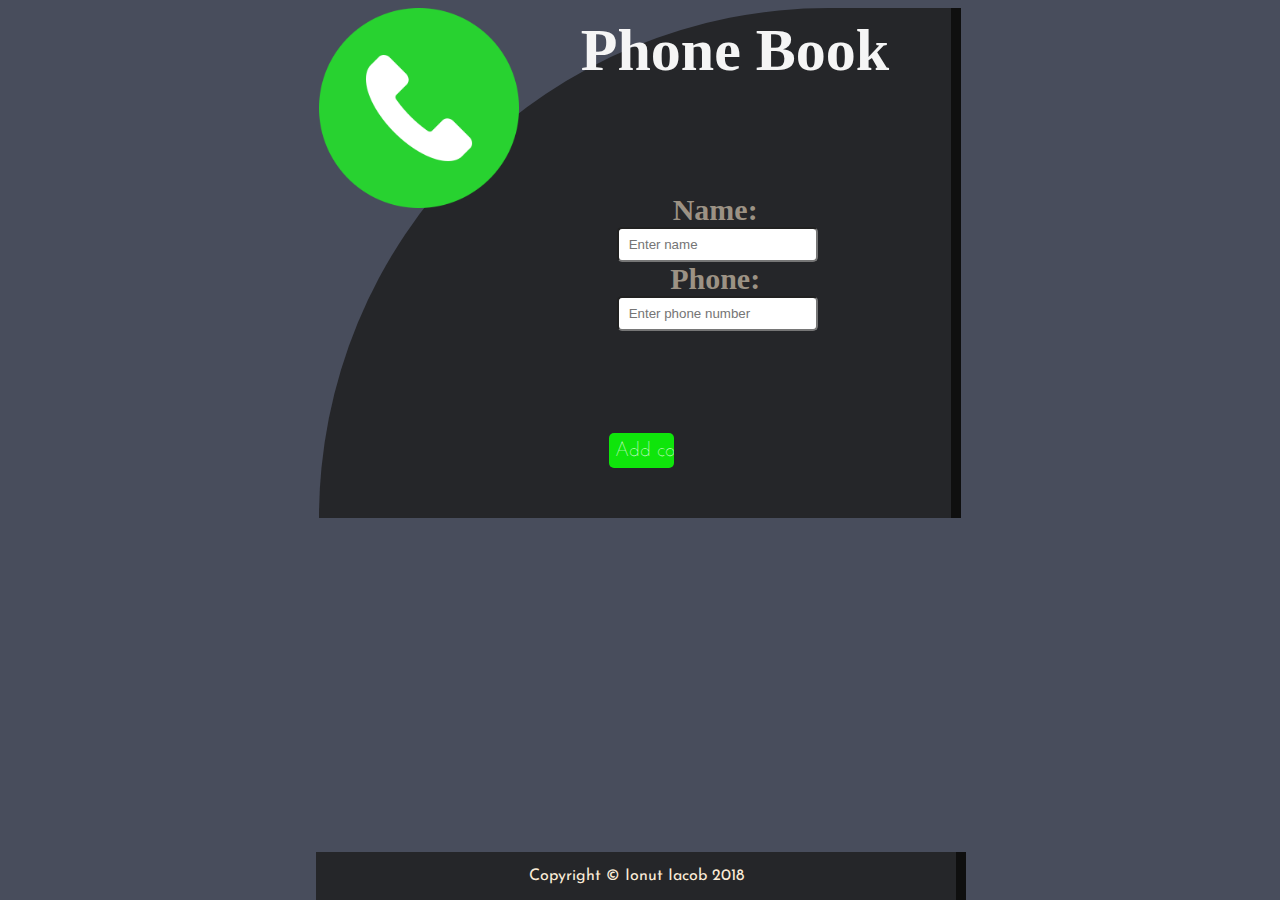
<file: 1. PhoneBook/index.html>
<html>

<head>
    <meta charset="utf-8" />
    <meta http-equiv="X-UA-Compatible" content="IE=edge">
    <title>Phone Book App</title>
    <meta name="viewport" content="width=device-width, initial-scale=1">
    <link rel="shortcut icon" type="image/x-icon" href="phone.ico" />
    <link rel="stylesheet" type="text/css" media="screen" href="stylePhoneBookApp.css" />
    <link href="https://fonts.googleapis.com/css?family=Josefin+Sans" rel="stylesheet">
    <script src="behaviourPhoneBookApp.js"></script>

</head>

<body>
    <div id="container">
        <div id="header">
            <a href="phoneBookApp.html">
                <img id="img" src="ph.png" alt="">
            </a>
            <h1>Phone Book</h1>
        </div>
        <div id="addDiv">
            <form id="form">
                <div id="inputsField">
                    <span>Name:</span>&nbsp;
                    <input type="text" id="insertName" placeholder="Enter name" required /><br>
                    <span>Phone:</span>&nbsp;
                    <input type="number" id="insertPhone" placeholder="Enter phone number" required/>
                    <br>
                    <label id="error">Name or phone number missing!!!</label>
                </div>
                <div id="but">
                    <input type="button" id="addContact" value="Add contact" onclick="addNewContact()" />
                </div>
            </form>
        </div>
        <div id="middleContent" style="display: none">
            <table id="entriesTable">
                <thead id="thead">
                    <tr>
                        <th class="tableHead" style="padding: 10px;">Name</th>
                        <th class="tableHead" style="padding: 10px;">Phone No</th>
                        <th class="tableHead" style="padding: 10px;">Action 1</th>
                        <th class="tableHead" style="padding: 10px;">Action 2</th>
                    </tr>
                </thead>
                <tbody id="inputValues"></tbody>
            </table>
        </div>
    </div>

    <footer id="footer">Copyright &copy Ionut Iacob 2018</footer>

</body>

</html>
</file>
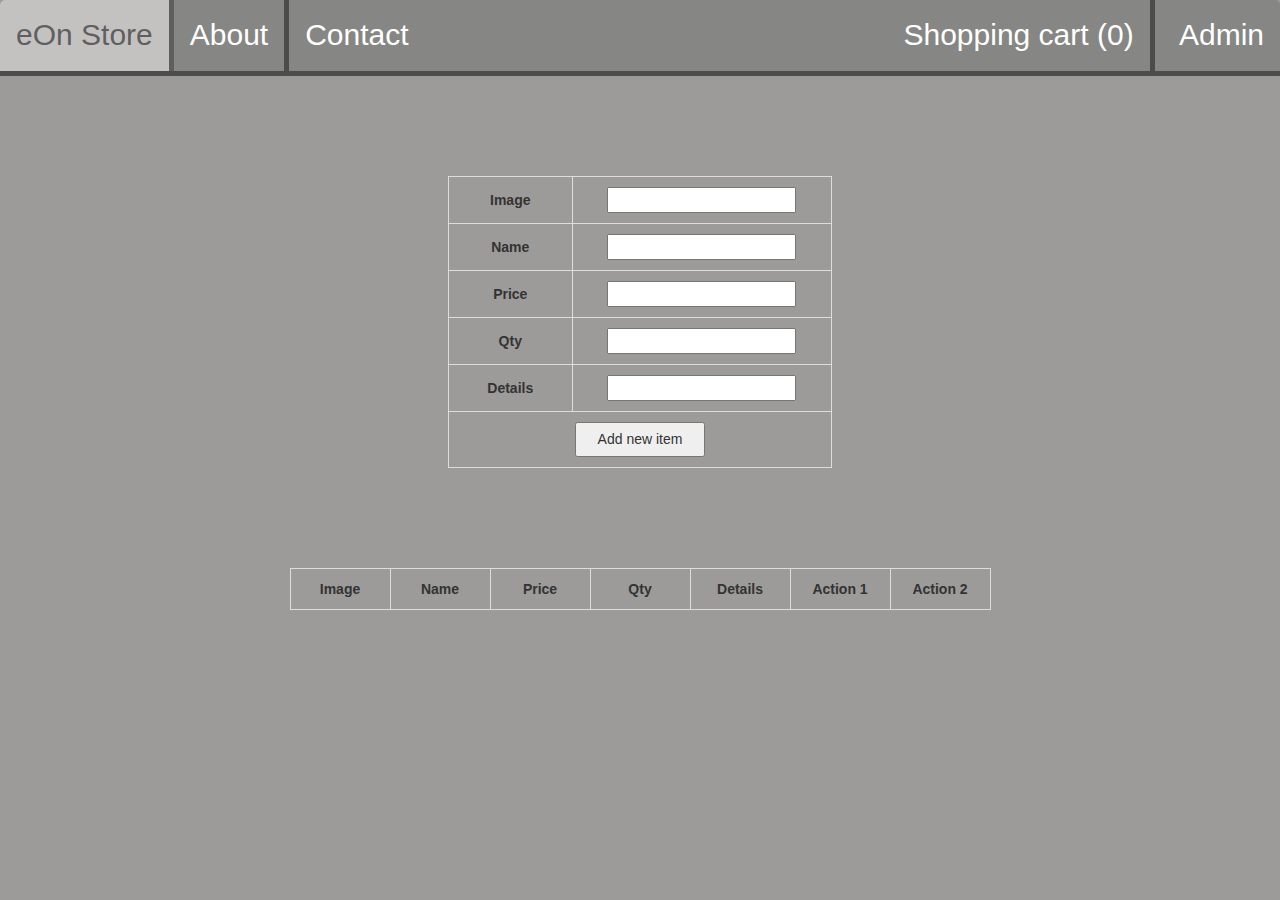
<file: 10. OnlineShop/adminSecond.html>
<!DOCTYPE html>
<html lang="en">

<head>
    <meta charset="UTF-8">
    <meta name="viewport" content="width=device-width, initial-scale=1.0">
    <meta http-equiv="X-UA-Compatible" content="ie=edge">
    <link href="https://fonts.googleapis.com/css?family=Audiowide" rel="stylesheet">
    <link rel="stylesheet" href="https://use.fontawesome.com/releases/v5.2.0/css/all.css" integrity="sha384-hWVjflwFxL6sNzntih27bfxkr27PmbbK/iSvJ+a4+0owXq79v+lsFkW54bOGbiDQ"
        crossorigin="anonymous">
    <link rel="stylesheet" href="https://maxcdn.bootstrapcdn.com/bootstrap/3.3.7/css/bootstrap.min.css">
    <!--<script src="https://ajax.googleapis.com/ajax/libs/jquery/3.3.1/jquery.min.js"></script>-->
    <!--<script src="https://maxcdn.bootstrapcdn.com/bootstrap/3.3.7/js/bootstrap.min.js"></script>-->
    <link rel="stylesheet" type="text/css" media="screen" href="style.css" />
    <script src="behaviour.js"></script>
    <title>eOn | Admin</title>
    <script>
        var itemsList = [];
        var idsItemsFromServer = [];
        var idItemEditing;

        function getItemsFromServer(callback) {
            var promise = fetch("https://finalonlineshop.firebaseio.com/.json",
                { method: 'GET' })
                .then(r => r.json());

            promise.then(serverDataAsJson => {
                itemsList = [];
                if (serverDataAsJson !== null) {
                    let serverKeys = Object.keys(serverDataAsJson);
                    idsItemsFromServer = serverKeys;
                    for (let i = 0; i < serverKeys.length; i++) {
                        let client = serverDataAsJson[serverKeys[i]];
                        itemsList.push(client);
                    }
                }

                callback(itemsList);
            });
        }

        function addNewItem() {
            let newItem = {
                "Image": document.getElementById('in_Image').value,
                "Name": document.getElementById('in_Name').value,
                "Price": document.getElementById('in_Price').value,
                "Qty": document.getElementById('in_Qty').value,
                "Details": document.getElementById('in_Details').value
            };
            var promise = fetch("https://finalonlineshop.firebaseio.com/.json",
                { method: 'POST', body: JSON.stringify(newItem) })
                .then(r => r.json());

            promise.then(res => {
                getItemsFromServer(displayTable);
            });
        }

        function deleteItemFromServer(id) {
            var promise = fetch(`https://finalonlineshop.firebaseio.com/${id}.json`,
                { method: 'DELETE' })
                .then(r => r.json());

            promise.then(res => {
                getItemsFromServer(displayTable);
            });
        }

        function edit(index, idItem) {
            idItemEditing = idItem;
            document.getElementById('edit_Image').value = itemsList[index].Image;
            document.getElementById('edit_Name').value = itemsList[index].Name;
            document.getElementById('edit_Price').value = itemsList[index].Price;
            document.getElementById('edit_Qty').value = itemsList[index].Qty;
            document.getElementById('edit_Details').value = itemsList[index].Details;
            document.getElementById('tableSaveNewItem').style.display = "block";
        }

        function saveEdit() {
            document.getElementById('tableSaveNewItem').style.display = "none";
            let editedItem = {
                "Image": document.getElementById('edit_Image').value,
                "Name": document.getElementById('edit_Name').value,
                "Price": document.getElementById('edit_Price').value,
                "Qty": document.getElementById('edit_Qty').value,
                "Details": document.getElementById('edit_Details').value

            };

            var promise = fetch(`https://finalonlineshop.firebaseio.com/${idItemEditing}.json`,
                { method: 'PUT', body: JSON.stringify(editedItem) })
                .then(r => r.json());

            promise.then(res => {
                getItemsFromServer(displayTable);
            });
            
        }

        function displayTable(list) {
            var body = document.querySelector('#displayTableId tbody');
            var generatedBody = "";
            for (let i = 0; i < list.length; i++) {
                let idItem = idsItemsFromServer[i];
                generatedBody += `
    <tr>
    <td class="image"><img id = "imgCart" src="${list[i].Image}"></td>
    <td>${list[i].Name}</td>
    <td>${list[i].Price}</td>
    <td>${list[i].Qty}</td>
    <td>${list[i].Details}</td>
    <td>
    <button onclick="edit('${i}', '${idItem}')" style="width:100%;">Edit</button>
    </td>
    <td>
    <button onclick="deleteItemFromServer('${idItem}')" style="width:100%;">Delete</button>
    </td>
    </tr>
    `;
            }
            body.innerHTML = generatedBody;
        }
    </script>
    <style>
        th {
                min-width: 100px;
            }

        #tableAddNewItem {
            font-family: arial, sans-serif;
            border-collapse: collapse;
            width: 30%;
            margin: auto;
            margin-top: 100px;
            text-align: center;
          }

        #tableSaveNewItem {
            font-family: arial, sans-serif;
            border-collapse: collapse;
            width: 30%;
            margin: auto;
            margin-top: 100px;
            text-align: center;
          }
        #buttonAddNewItem {
            width: 13rem;
            height: 35px;
          }

          #buttonSaveNewItem {
            width: 30%;
            height: 35px;
          }

        
        </style>
</head>
</head>

<body onload="getItemsFromServer(displayTable); showCounter();">
    <div id="menuBar">
        <ul>
            <li>
                <a id="store" class="active" href="index.html">eOn Store</a>
            </li>
            <li>
                <a class="aFontSize" id="newsButton" href="https://en.wikipedia.org/wiki/E-commerce">About</a>
            </li>
            <li>
                <a class="aFontSize" href="contact.html">Contact</a>
            </li>
            <li id="adminButton" style="float:right">
                <a class="aFontSize" href="admin.html">
                    <i class="fas fa-fingerprint"></i>&nbsp;Admin</a>
            </li>
            <li style="float:right">
                <a class="aFontSize" href="shoppingCart.html">
                    <i class="fas fa-shopping-cart"></i>&nbsp;Shopping cart
                    <span id="itemsCounter">(0)</span>
                </a>
            </li>
        </ul>
    </div>
    <table id="tableAddNewItem" border="1">
        <tbody>
            <tr>
                <th>Image</th>
                <td>
                    <input id="in_Image" />
                </td>
            </tr>
            <tr>
                <th>Name</th>
                <td>
                    <input id="in_Name" />
                </td>
            </tr>
            <tr>
                <th>Price</th>
                <td>
                    <input type="number" id="in_Price" />
                </td>
            </tr>
            <tr>
                <th>Qty</th>
                <td>
                    <input type="number" id="in_Qty" />
                </td>
            </tr>
            <th>Details</th>
            <td>
                <input id="in_Details" />
            </td>
            </tr>
            <tr>
                <td colspan="2">
                    <button id="buttonAddNewItem" onclick="addNewItem()">Add new item</button>
                </td>
            </tr>
        </tbody>
    </table>
    <table id="tableSaveNewItem" border="1" style="display: none">
            <tbody>
                <tr>
                    <th>Image</th>
                    <td>
                        <input id="edit_Image" />
                    </td>
                </tr>
                <tr>
                    <th>Name</th>
                    <td>
                        <input id="edit_Name" />
                    </td>
                </tr>
                <tr>
                    <th>Price</th>
                    <td>
                        <input type="number" id="edit_Price" />
                    </td>
                </tr>
                <tr>
                    <th>Qty</th>
                    <td>
                        <input type="number" id="edit_Qty" />
                    </td>
                </tr>
                <th>Details</th>
                <td>
                    <input id="edit_Details" />
                </td>
                </tr>
                <tr>
                    <td colspan="2">
                        <button id="buttonSaveNewItem" onclick="saveEdit()">Save</button>
                    </td>
                </tr>
            </tbody>
        </table>
    
    <table border="1" id="displayTableId">
        <thead>
            <th onclick="displayTable(itemsList)">Image</th>
            <th onclick="displayTable(itemsList)">Name</th>
            <th onclick="displayTable(itemsList)">Price</th>
            <th onclick="displayTable(itemsList)">Qty</th>
            <th onclick="displayTable(itemsList)">Details</th>
            <th onclick="displayTable(itemsList)">Action 1</th>
            <th onclick="displayTable(itemsList)">Action 2</th>
        </thead>
        <tbody>

        </tbody>
    </table>



    <script src="behaviour.js"></script>
</body>

</html>
</file>
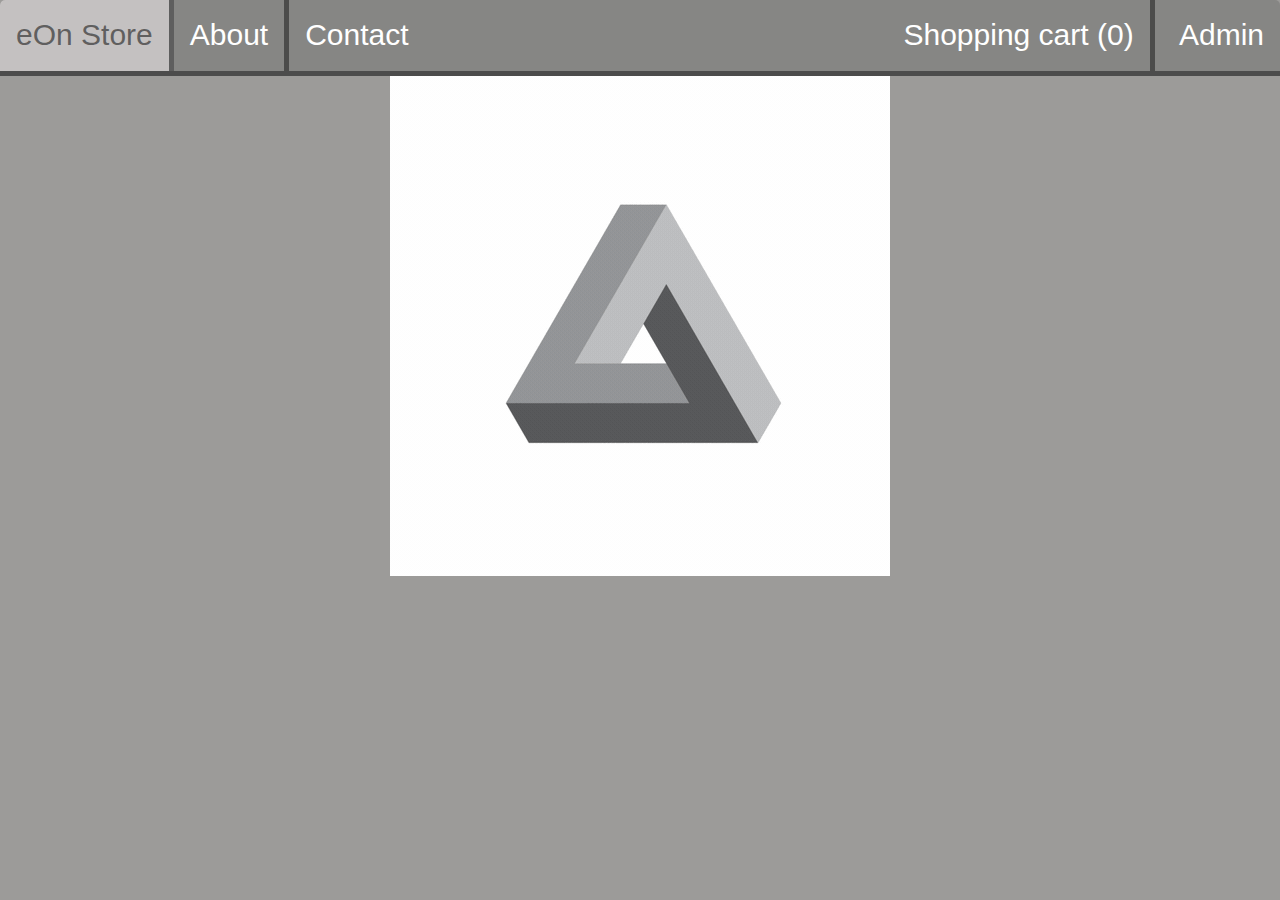
<file: 10. OnlineShop/productDetails.html>
<!DOCTYPE html>
<html lang="en">

<head>
    <meta charset="UTF-8">
    <meta name="viewport" content="width=device-width, initial-scale=1.0">
    <meta http-equiv="X-UA-Compatible" content="ie=edge">
    <link href="https://fonts.googleapis.com/css?family=Audiowide" rel="stylesheet">
    <link rel="stylesheet" href="https://use.fontawesome.com/releases/v5.2.0/css/all.css" integrity="sha384-hWVjflwFxL6sNzntih27bfxkr27PmbbK/iSvJ+a4+0owXq79v+lsFkW54bOGbiDQ"
        crossorigin="anonymous">
    <link rel="stylesheet" href="https://maxcdn.bootstrapcdn.com/bootstrap/3.3.7/css/bootstrap.min.css">
    <!--<script src="https://ajax.googleapis.com/ajax/libs/jquery/3.3.1/jquery.min.js"></script>-->
    <!--<script src="https://maxcdn.bootstrapcdn.com/bootstrap/3.3.7/js/bootstrap.min.js"></script>-->
    <link rel="stylesheet" type="text/css" media="screen" href="style.css" />
    <title>eOn | Details</title>
</head>

<body onload="seeDetails(getDetailsFromServer(getProductIDFromUrl())); showCounter()">
    <div id="container">
        <ul>
            <li>
                <a id="store" class="active" href="index.html">eOn Store</a>
            </li>
            <li>
                <a class="aFontSize" id="newsButton" href="https://en.wikipedia.org/wiki/E-commerce">About</a>
            </li>
            <li>
                <a class="aFontSize" href="contact.html">Contact</a>
            </li>
            <li id="adminButton" style="float:right">
                <a class="aFontSize" href="adminLogIn.html">
                    <i class="fas fa-fingerprint"></i>&nbsp;Admin</a>
            </li>
            <li style="float:right">
                <a class="aFontSize" href="shoppingCart.html">
                    <i class="fas fa-shopping-cart"></i>&nbsp;Shopping cart <span id="itemsCounter">(0)</span></a>
            </li>
        </ul>

        <div id="details">

        </div>
    </div>

    <script src="behaviour.js"></script>

</body>

</html>
</file>
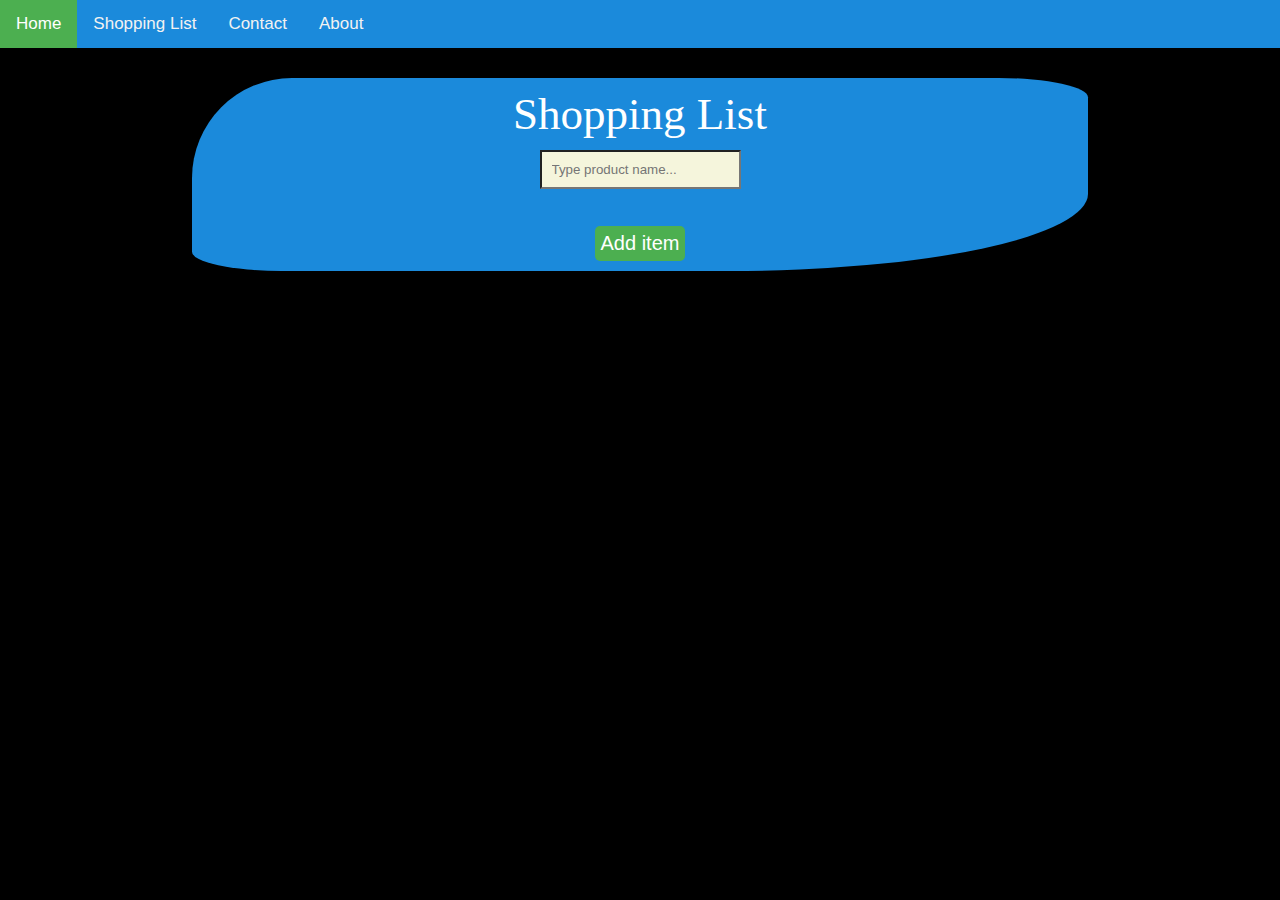
<file: 2. ShoppingList/index2.html>
<html>

<head>
    <meta charset="utf-8" />
    <meta http-equiv="X-UA-Compatible" content="IE=edge">
    <title>Shopping List</title>
    <meta name="viewport" content="width=device-width, initial-scale=1.0">
    <link rel="stylesheet" type="text/css" media="screen" href="style.css" />
    <meta charset=utf-8 />
</head>

<body>

    <div class="topnav">
        <a class="active" href="index.html">Home</a>
        <a href="index2.html">Shopping List</a>
        <a href="#contact">Contact</a>
        <a href="#about">About</a>
    </div>

    <div id="main">
        <div id="title1">Shopping List</div>

        <div id="inputButton">
            <input id="input" class="product" type="text" placeholder="Type product name..." required />
            <label id="error">Product is missing!!!</label>
            <button id="Button" type="" value="Add item" onclick="addProduct();displayItems();document.getElementById('input').value = ''">Add item</button>
        </div>

        <div id="itemsAction">
            <div id="sort">
                <button id="asc" onclick="sortAsc()">Sort asc</button>
                <button id="desc" onclick="sortDesc()">Sort desc</button>
            </div>

            <table id="myTable">

                <thead>
                    <th class="theader1">Item description</th>
                    <th class="theader2">Action</th>
                </thead>

                <tbody id="body">
                </tbody>

            </table>
        </div>
    </div>
</body>
<script type="text/javascript" src="behaviour.js"></script>

</html>
</file>
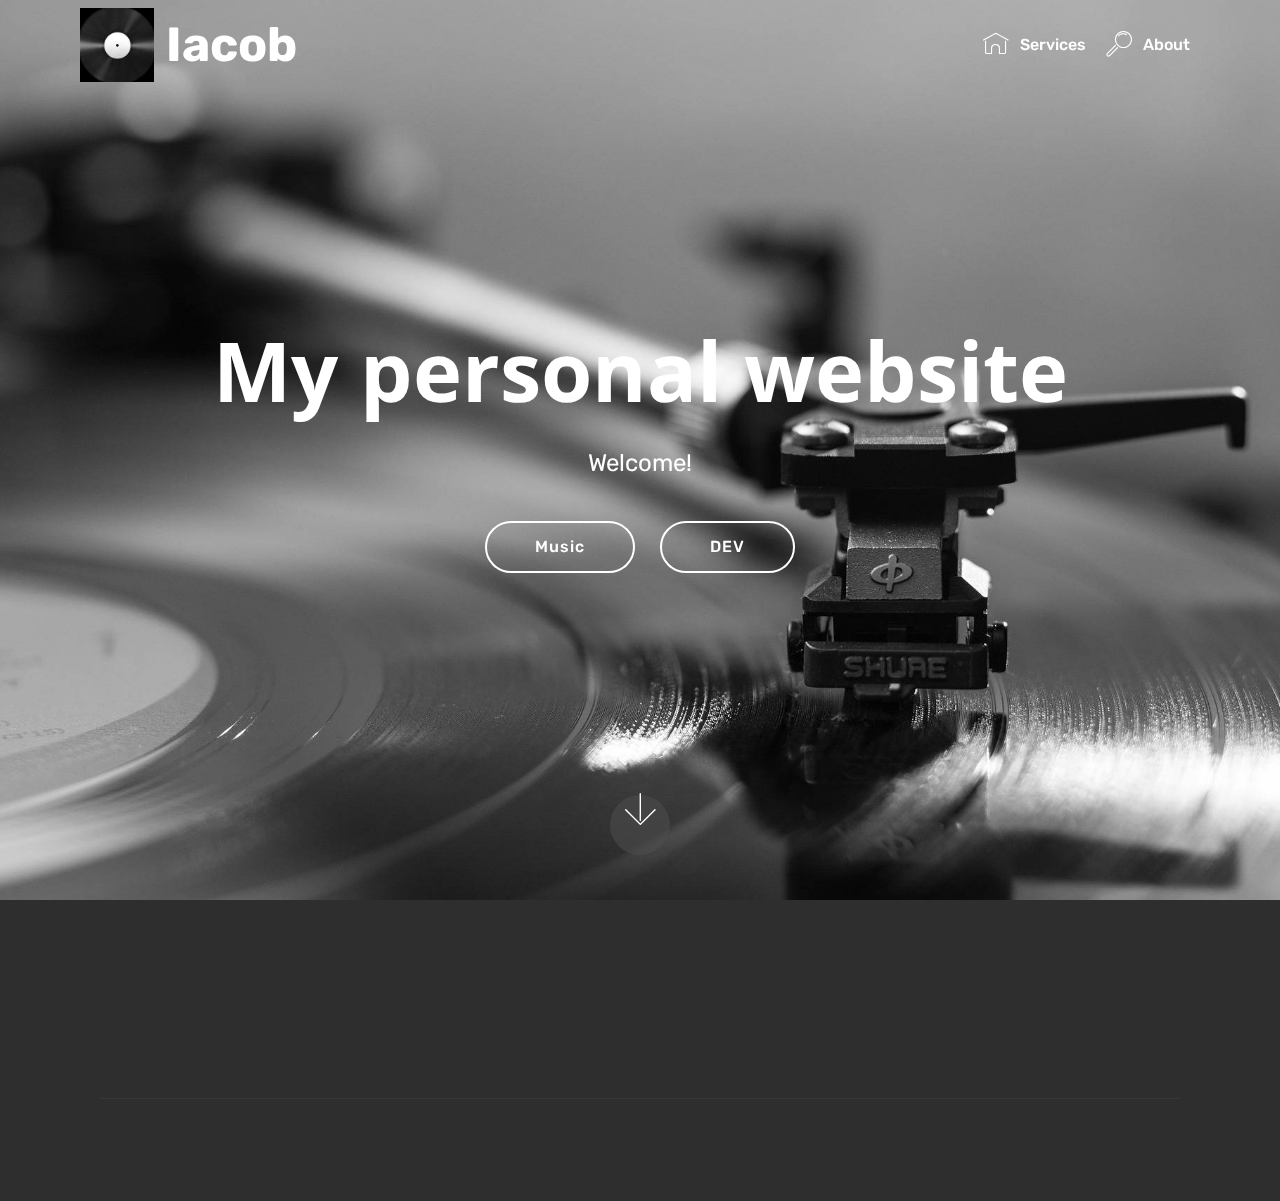
<file: MMM/personal.html>
<!DOCTYPE html>
<html>

<head>
    <meta charset="UTF-8">
    <meta http-equiv="X-UA-Compatible" content="IE=edge">
    
    <meta name="viewport" content="width=device-width, initial-scale=1, minimum-scale=1">
    <link rel="shortcut icon" href="assets/images/vinyl-122x122.jpg" type="image/x-icon">
    <meta name="description" content="">
    <title>Iacob</title>
    <link rel="stylesheet" href="assets/web/assets/mobirise-icons/mobirise-icons.css">
    <link rel="stylesheet" href="assets/tether/tether.min.css">
    <link rel="stylesheet" href="assets/bootstrap/css/bootstrap.min.css">
    <link rel="stylesheet" href="assets/bootstrap/css/bootstrap-grid.min.css">
    <link rel="stylesheet" href="assets/bootstrap/css/bootstrap-reboot.min.css">
    <link rel="stylesheet" href="assets/socicon/css/styles.css">
    <link rel="stylesheet" href="assets/animatecss/animate.min.css">
    <link rel="stylesheet" href="assets/dropdown/css/style.css">
    <link rel="stylesheet" href="assets/theme/css/style.css">
    <link rel="stylesheet" href="assets/mobirise/css/mbr-additional.css" type="text/css">
</head>

<body>
    <section class="menu cid-qTkzRZLJNu" once="menu" id="menu1-0">

        <nav class="navbar navbar-expand beta-menu navbar-dropdown align-items-center navbar-fixed-top navbar-toggleable-sm bg-color transparent">
            <button class="navbar-toggler navbar-toggler-right" type="button" data-toggle="collapse" data-target="#navbarSupportedContent"
                aria-controls="navbarSupportedContent" aria-expanded="false" aria-label="Toggle navigation">
                <div class="hamburger">
                    <span></span>
                    <span></span>
                    <span></span>
                    <span></span>
                </div>
            </button>
            <div class="menu-logo">
                <div class="navbar-brand">
                    <span class="navbar-logo">
                        <a href="https://www.facebook.com/iacob1191/" target="_blank">
                            <img src="assets/images/vinyl-122x122.jpg" alt="Iacob" title="" style="height: 4.6rem;">
                        </a>
                    </span>
                    <span class="navbar-caption-wrap">
                        <a class="navbar-caption text-white display-2" href="https://www.facebook.com/iacob1191/" target="_blank">
                            Iacob</a>
                    </span>
                </div>
            </div>
            <div class="collapse navbar-collapse" id="navbarSupportedContent">
                <ul class="navbar-nav nav-dropdown" data-app-modern-menu="true">
                    <li class="nav-item">
                        <a class="nav-link link text-white display-4" href="https://www.facebook.com/iacob1191/" target="_blank">
                            <span class="mbri-home mbr-iconfont mbr-iconfont-btn"></span>
                            Services
                        </a>
                    </li>
                    <li class="nav-item">
                        <a class="nav-link link text-white display-4" href="https://www.facebook.com/iacob1191/" target="_blank">
                            <span class="mbri-search mbr-iconfont mbr-iconfont-btn"></span>
                            About
                        </a>
                    </li>
                </ul>

            </div>
        </nav>
    </section>

    
    <section class="cid-qTkA127IK8 mbr-fullscreen mbr-parallax-background" id="header2-1">

        <div class="container align-center">
            <div class="row justify-content-md-center">
                <div class="mbr-white col-md-10">
                    <h1 class="mbr-section-title mbr-bold pb-3 mbr-fonts-style display-1">My personal website</h1>

                    <p class="mbr-text pb-3 mbr-fonts-style display-5">
                        Welcome!</p>
                    <div class="mbr-section-btn">
                        <a class="btn btn-md btn-white-outline display-4" href="https://soundcloud.com/iacob1191" target="_blank">Music</a>
                        <a class="btn btn-md btn-white-outline display-4" href="C:\siit-grupa3\iacob-ionut\index.html" target="_blank">DEV</a>
                    </div>
                </div>
            </div>
        </div>
        <div class="mbr-arrow hidden-sm-down" aria-hidden="true">
            <a href="#next">
                <i class="mbri-down mbr-iconfont"></i>
            </a>
        </div>
    </section>

    <section class="cid-qTkAaeaxX5" id="footer1-2">

        <div class="container">
            <div class="media-container-row content text-white">
                <div class="col-12 col-md-3">
                    <div class="media-wrap">
                        <a href="https://soundcloud.com/iacob1191" target="_blank">
                            <img src="assets/images/vinyl-122x122.jpg" alt="Soundcloud" title="">
                        </a>
                    </div>
                </div>
                <div class="col-12 col-md-3 mbr-fonts-style display-7">
                    <h5 class="pb-3">
                        Address
                    </h5>
                    <p class="mbr-text">Bucharest</p>
                </div>
                <div class="col-12 col-md-3 mbr-fonts-style display-7">
                    <h5 class="pb-3">
                        Contacts
                    </h5>
                    <p class="mbr-text">
                        Email: iacob@test.com
                        <br>Phone: +1 (0) 000 0000 001
                        <br>Fax: +1 (0) 000 0000 002
                    </p>
                </div>
                <div class="col-12 col-md-3 mbr-fonts-style display-7">
                    <h5 class="pb-3">
                        Links
                    </h5>
                    <p class="mbr-text">
                        <a class="text-primary" href="https://soundcloud.com/iacob1191" target="_blank">Git</a>
                        <br>
                        <a class="text-primary" href="https://www.facebook.com/iacob1191" target="_blank">Facebook</a>
                        <br>
                        <a class="text-primary" href="https://soundcloud.com/iacob1191" target="_blank">Soundcloud</a>
                    </p>
                </div>
            </div>
            <div class="footer-lower">
                <div class="media-container-row">
                    <div class="col-sm-12">
                        <hr>
                    </div>
                </div>
                <div class="media-container-row mbr-white">
                    <div class="col-sm-6 copyright">
                        <p class="mbr-text mbr-fonts-style display-7">
                            © Copyright 2018 Iacob - All Rights Reserved
                        </p>
                    </div>
                    <div class="col-md-6">
                        <div class="social-list align-right">
                            <div class="soc-item">
                                <a href="https://twitter.com/mobirise" target="_blank">
                                    <span class="socicon-twitter socicon mbr-iconfont mbr-iconfont-social"></span>
                                </a>
                            </div>
                            <div class="soc-item">
                                <a href="https://www.facebook.com/iacob1191/">
                                    <span class="mbr-iconfont mbr-iconfont-social socicon-facebook socicon"></span>
                                </a>
                            </div>
                            <div class="soc-item">
                                <a href="https://www.youtube.com/c/mobirise" target="_blank">
                                    <span class="socicon-youtube socicon mbr-iconfont mbr-iconfont-social"></span>
                                </a>
                            </div>
                            <div class="soc-item">
                                <a href="https://instagram.com/mobirise" target="_blank">
                                    <span class="socicon-instagram socicon mbr-iconfont mbr-iconfont-social"></span>
                                </a>
                            </div>
                            <div class="soc-item">
                                <a href="https://plus.google.com/u/0/+Mobirise" target="_blank">
                                    <span class="socicon-googleplus socicon mbr-iconfont mbr-iconfont-social"></span>
                                </a>
                            </div>
                            <div class="soc-item">
                                <a href="https://www.behance.net/Mobirise" target="_blank">
                                    <span class="socicon-behance socicon mbr-iconfont mbr-iconfont-social"></span>
                                </a>
                            </div>
                        </div>
                    </div>
                </div>
            </div>
        </div>
    </section>

    <script src="assets/web/assets/jquery/jquery.min.js"></script>
    <script src="assets/popper/popper.min.js"></script>
    <script src="assets/tether/tether.min.js"></script>
    <script src="assets/bootstrap/js/bootstrap.min.js"></script>
    <script src="assets/smoothscroll/smooth-scroll.js"></script>
    <script src="assets/touchswipe/jquery.touch-swipe.min.js"></script>
    <script src="assets/viewportchecker/jquery.viewportchecker.js"></script>
    <script src="assets/parallax/jarallax.min.js"></script>
    <script src="assets/dropdown/js/script.min.js"></script>
    <script src="assets/theme/js/script.js"></script>

    <input name="animation" type="hidden">
</body>

</html>
</file>
<file: 1. PhoneBook/stylePhoneBookApp.css>
html {
    background: #484d5c;

}

#container {
    background: #252629;
    width: 50%;
    margin: auto;
    border-top-left-radius: 600px;
    border-right: solid 10px #0f0f0f;
}

#img {
    height: auto;
    height: auto;
    max-width: 200px;
    max-height:200px;
    float: left;
    transition-duration: 0.7s;
}

#img:hover {
    height: auto;
    width: auto;
    max-width: 300px;
    max-height: 300px;
}

#header {
    text-align: center;
    color: whitesmoke;
    margin: auto;
    line-height: 85px;
    border-bottom-right-radius: 100px;
    border-top-left-radius: 100px;
    font-size: 30px;
}

#header:hover {
    font-size: 35px;
    transition-duration: 0.3s;

}


#addDiv {
  
    text-align: center;
    margin: auto;
    width: 50%;
    height: auto;
    border-top-right-radius: 100px;
    padding-top: 60px;   
}

span {
    font-size: 30px;
    font-weight: bolder;
    color: rgb(156, 146, 132);
    padding-top: 10px;
}

span:hover {
   
    text-shadow: 1px 1px 2px black, 0 0 25px green, 0 0 5px darkgreen;
    transition-duration: 0.2s;
}

#insertName, #insertPhone {
    height: 35px;
    padding: 10px;
    border-radius: 5px;
   
}

#but {
    padding: 50px;
}

#addContact {
    background-color: rgb(15, 229, 11);
    color: white;
    height: 35px;
    cursor: pointer;
    font-size: 20px;
    border: none;
    border-radius: 5px;
    width: 43%;
    font-weight: lighter;
    transition-duration: 0.8s;
    margin-left: 50%;
    font-family: 'Josefin Sans', sans-serif;
}

#addContact:hover {
    font-size: 30px;
    height: 40px;
    font-weight:bolder;
    width: 80%;
    text-align: center;
    margin-left: 50%;
}

#middleContent {
    width: 50%;
    margin: auto;
    height: auto;
    margin-top: 0;
    padding-top: 50px;
    font-size: 20px;
}

#entriesTable {
    transition-duration: 0.3s;
    margin: auto;
    width: 500px;
}

tr {
    font-size: 20px;
    margin: 100px;
    color: antiquewhite;
    
    margin-left: 50%;
    width: 30%;
}

#form {
    width: 80%;

}

#inputsField {
    margin-left: 50%;
    width: 90%;
}

#thead {
    background-color: #0f0f0f;
}

.tableHead {
    border-radius: 10px;
}

#inputValues {
    text-align: center;
    font-family: 'Josefin Sans', sans-serif;
}

#editButton {
    background-color: chocolate;
    color: white;
    cursor: pointer;
    border: none;
    border-radius: 5px;
    transition-duration: 0.8s;
    font-family: 'Josefin Sans', sans-serif;
    height: 20px;
}

#editButton:hover {
    
    height: 30px;
}

#deleteButton {
    background-color: rgb(210, 36, 30);
    color: white;
    cursor: pointer;
    border: none;
    border-radius: 5px;
    transition-duration: 0.8s;
    font-family: 'Josefin Sans', sans-serif;
    height: 20px;
}

#deleteButton:hover {
    width: 50px;
    height: 30px;
}

#saveNewEntry {
    background-color: rgb(15, 229, 11);
    color: white;
    height: 35px;
    cursor: pointer;
    font-size: 20px;
    border: none;
    border-radius: 5px;
    width: 43%;
    font-weight: lighter;
    transition-duration: 0.8s;
    margin-left: 50%;
    font-family: 'Josefin Sans', sans-serif;
}

#saveNewEntry:hover {
    font-size: 30px;
    height: 40px;
    font-weight:bolder;
    width: 80%;
    text-align: center;
    margin-left: 50%;
}

#footer {
   position: absolute;
   bottom: 0;
   right: 24.5%;
   width: 50%;
   padding: 1rem 0;
   background-color: #252629;
   text-align: center;
   border-right: solid 10px #0f0f0f;
   color: antiquewhite;
   font-family: 'Josefin Sans', sans-serif;
}


#error {
    color: rgb(228, 114, 114);
    opacity: 0;
    display: block;
    font-family: 'Josefin Sans', sans-serif;
    padding: 10px;
    transition: all, 0.8s;
}
</file>
<file: 10. OnlineShop/style.css>
body {
    background-color: rgb(156, 155, 153);
}

ul {
    list-style-type: none;
    margin: 0;
    padding: 0;
    overflow: hidden;
    background-color: rgb(51, 51, 51, 0.2);
    border-top-left-radius: 5px;
    border-top-right-radius: 5px;
    border-bottom: solid 5px rgb(51, 51, 51, 0.7);
}

li {
    float: left;
}

li a {
    display: block;
    
    font-size: 30px;
    
    color: white;
    text-align: center;
    padding: 14px 16px;
    text-decoration: none;
}

li a:hover:not(.active) {
    background-color: rgb(196, 193, 193);
    color: rgb(51, 51, 51, 0.7);
    text-decoration: none;
}

.active {
    background-color: rgb(196, 193, 193);
}

#store {
   
    border-right: solid 5px rgb(51, 51, 51, 0.7);
    color: rgb(51, 51, 51, 0.7);
    text-decoration: none;
}

#store:hover {
    
    color:  rgb(51, 51, 51, 0.7);
    
   
}

#adminButton {
    border-left: solid 5px rgb(51, 51, 51, 0.7);
}

#newsButton {
    
    border-right: solid 5px rgb(51, 51, 51, 0.7);
}

.aFontSize {
    font-size: 30px;
    margin: auto;
}

#myCarousel{
    width: 40%;
    
    float: right;
    margin-right: 20%;
    margin-top: 20px;
    border-radius: 5px;
}

.carousel-indicators {
    color: black;
}

#categoriesDiv {
    float: left;
    text-align: center;
    border-style:none;
    margin: 15px;
    padding: 10px;
    border-radius: 5px;
    max-width: 250px;
    background-color: rgb(248, 248, 248, 0.3);
}

#categoriesDiv:hover {
    background-color: rgba(46, 45, 45, 0.2);
    transition-duration: 0.2s;
    color: aliceblue;
}


#categoriesDiv .categoryPrice:hover {
    background-color: rgba(46, 45, 45, 0.2);
    transition-duration: 0.2s;
    color: rgb(25, 180, 46);
}

#categories {
    float: right;
    width: 70%;
}
.categoryImage {
    max-height: 120px;
    padding: 10px;
}

#seeMore{
    font-size: 20px;
    font-family: Arial, Helvetica, sans-serif;
    background-color:rgba(46, 45, 45, 0);
    border-style: none;
    color: rgb(255, 255, 255);
    font-weight: bold;
     

}

#seeMore:hover {
    background-color: rgb(68, 67, 65, 0.7);
    color: rgb(180, 108, 25);
    border-radius: 5px;
}

.categoryName {
    font-family: 'Josefin Sans', sans-serif; 
    font-size: 25px;
}

.categoryPrice {
    font-family: 'Josefin Sans', sans-serif; 
    font-size: 15px;
    font-weight: bold;
}

#detailsAboutProduct {
    width: 75%;
    padding: 10px;
    margin: auto;
    margin-top: 5vh;
    background-color: rgb(248, 248, 248, 0.2);
    border-style: none;
    text-align: center;
    font-size: 20px;
    text-align: right;
}



#imageDetailDiv{
    margin-left: 13%;
    max-width: 500px;
    float: left;    
}


#imageDetail {
    margin-left: 13%;
    max-width: 500px;
    float: left;   
}

#addToCart {
    background-color: rgb(51, 51, 51, 0.7);
    border-style: none;
    color: aliceblue;
    margin-top: 10vh;
    margin-left: 40%;
    width: 5%;
    height: 35px;
    font-size: 15px;
    
    text-decoration: none;

}

#addToCart:hover {
    background-color: rgb(248, 248, 248);
    color: black;
}

#detailsFromServer {
    width: 75%;
    padding: 10px;
    margin: auto;
    margin-top: 15vh;
    background-color: rgb(248, 248, 248, 0.2);
    border-style: none;
    text-align: center;
    padding-left: 25%;
    text-align: right;
}

#loadingDiv {
    text-align: center;
}

#loadingDiv img {
    max-height: 80vh;
    max-width: 80vw;
}

#loadingDiv {
    width: 100%;
    text-align: center;
    margin: 0;
}


#loader {
    width: auto;
}

#addedMessage {
    margin: auto;
    padding: 10px;
    color: rgb(51, 51, 51, 0.7);
    text-align: center;
    border-bottom-left-radius: 5px;
    border-bottom-right-radius: 5px;
    font-size: 30px;
    font-family: 'Josefin Sans', sans-serif; 
    background-color: rgb(196, 193, 193);
}

#emptyCartMessage{
    margin: auto;
    width: 50%;
    margin-top: 300px;
    font-family: 'Josefin Sans', sans-serif; 
    text-align: center;
    font-size: 30px;
    font-weight: bolder;
    color: rgb(212, 209, 209);
    transition-duration: 1s;
}

#emptyCartMessage:hover {
    color: rgb(51, 51, 51, 0.7);
}


table {
    font-family: arial, sans-serif;
    border-collapse: collapse;
    width: 50%;
    margin: auto;
    margin-top: 100px;
    text-align: center;
}

td, th {
    border: 1px solid #dddddd;
    text-align: left;
    padding: 10px;
    text-align: center;
}


#tableHead {
    background-color: rgb(51, 51, 51, 0.2);
}

#imgCart {
    max-height: 50px;
}

#loginn {
    width: 50%;
    margin:auto;
    margin-top: 100px;
    text-align: center;
    border: 4px solid #dddddd;
    padding: 15px;
    transition: 2s;
}

#loginn:hover {
    width: 55%;
}

#em, #parola {
    padding: 10px;
}

#loginButton {
    height: 45px;
    width: 75px;
}

label {
    font-size: 20px;
}

#contactt {
    width: 50%;
    margin:auto;
    margin-top: 100px;
    text-align: center;
    border: 4px solid #dddddd;
    padding: 15px;
    transition: 2s;
}

#contactt:hover {
    width: 55%;
}

#contactNameInput{
    padding: 10px;
}

#contactEmailInput {
    padding: 10px;
}

#messageContact {
    padding: 10px;
    width: 30%;
}

#contactSendButton {
    height: 45px;
    width: 75px;
}

#contactClearButton {
    height: 45px;
    width: 75px;
}
</file>
<file: 2. ShoppingList/style.css>
* {
    box-sizing: border-box;
}

html {
    background: black;
}
    
body {
    margin: 0;
    font-family:  'Josefin Sans', sans-serif;
    font-size: 35px;
}

.no-js #loader { display: none;  }
.js #loader { display: block; position: absolute; left: 100px; top: 0; }
.se-pre-con {
	position: fixed;
	left: 0px;
	top: 0px;
	width: 100%;
	height: 100%;
	z-index: 9999;
	background: url(ezgif.com-gif-maker.gif) center no-repeat #fff;
}

#img {
    padding: 10px;
    margin-left: 45%;
    margin-top: 15%;
    cursor: pointer;
    color: #1B8ADB;
    transition: 1s;
}

#img:hover {
    font-size: 40px;
}

#shoppingCart {
    max-width: 130px;
    max-height:130px;
    transition: 1s;
   
}

#shoppingCart:hover {
    max-width: 140px;
    max-height: 140px;
}

.topnav {
    overflow: hidden;
    background-color: #1B8ADB;
}

.topnav a {
    float: left;
    color: #f2f2f2;
    text-align: center;
    padding: 14px 16px;
    text-decoration: none;
    font-size: 17px;
}

.topnav a:hover {
    background-color: #ddd;
    color: black;
}

.topnav a.active {
    background-color: #4CAF50;
    color: white;
}

#main {
    width: 70%;
    background-color: #1b8adb;
    text-align: center;
    margin: auto;
    margin-top: 30px;
    padding: 10px;
    border-top-left-radius: 100px;
    border-bottom-right-radius: 40%;
    border-top-right-radius: 10%;
    border-bottom-left-radius: 10%;
   
}

#title1 {
    width: 50%;
    margin: auto;
    font-size: 45px;
    color: white;
    font-family: 'URW Chancery L', 'cursive';
    
}

#inputButton {
    width: 50%;
    margin: auto;
}

#input {
    background-color: beige;
    margin-top: 10px;
    padding: 10px;
}

#input:focus {
    border: 2px solid rgb(170, 76, 76) !important;
}

#error {
    font-size: 15px;
    color: rgb(197, 17, 17);
    opacity: 0;
    display: block;
    font-family: 'Josefin Sans', sans-serif;
    padding: 10px;
    transition: all, 0.8s;
}

#Button {
    height: 35px;
    background-color: #4CAF50;
    color: white;
    font-family: 'Josefin Sans', sans-serif;
    font-size: 20px;
    border-style: none;
    cursor: pointer;
    border-radius: 5px;
    transition: 1s;
}

#Button:hover {
    height: 40px;
    font-size: 25px;
}

#itemsAction {
    display: none;
    width: 50%;
}

#sort {
    width: 50%;
    margin: auto;
    padding-bottom: 10px;
}

#asc {
    height: 35px;
    background-color: #4CAF50;
    color: white;
    font-family: 'Josefin Sans', sans-serif;
    font-size: 20px;
    border-style: none;
    cursor: pointer;
    border-radius: 5px;
    transition: 1s;
}

#asc:hover {
    height: 40px;
    font-size: 25px;
}

#desc {
    height: 35px;
    background-color: #4CAF50;
    color: white;
    font-family: 'Josefin Sans', sans-serif;
    font-size: 20px;
    border-style: none;
    cursor: pointer;
    border-radius: 5px;
    transition: 1s;
}

#desc:hover {
    height: 40px;
    font-size: 25px;
}

#myTable {
    background-color: beige;
    width: 55%;
    margin: auto;
    padding: 20px 50px 50px 50px;
    border-top: 10px solid rgb(155, 21, 21);
    text-align: center;
    font-size: 25px;
}

.bought {
    text-decoration: line-through;
    text-decoration-color: rgb(155, 21, 21);
}


#bought {
    height: 35px;
    width: 110%;
    background-color: #4CAF50;
    color: white;
    font-family: 'Josefin Sans', sans-serif;
    font-size: 15px;
    border-style: none;
    cursor: pointer;
    border-radius: 5px;
    transition: 1s;
}

#bought:hover {
    
}
</file>
<file: MMM/assets/web/assets/mobirise-icons/mobirise-icons.css>
@font-face {
  font-family: 'MobiriseIcons';
  src:  url('mobirise-icons.eot?spat4u');
  src:  url('mobirise-icons.eot?spat4u#iefix') format('embedded-opentype'),
    url('mobirise-icons.ttf?spat4u') format('truetype'),
    url('mobirise-icons.woff?spat4u') format('woff'),
    url('mobirise-icons.svg?spat4u#MobiriseIcons') format('svg');
  font-weight: normal;
  font-style: normal;
}

[class^="mbri-"], [class*=" mbri-"] {
  /* use !important to prevent issues with browser extensions that change fonts */
  font-family: MobiriseIcons !important;
  speak: none;
  font-style: normal;
  font-weight: normal;
  font-variant: normal;
  text-transform: none;
  line-height: 1;

  /* Better Font Rendering =========== */
  -webkit-font-smoothing: antialiased;
  -moz-osx-font-smoothing: grayscale;
}

.mbri-add-submenu:before {
  content: "\e900";
}
.mbri-alert:before {
  content: "\e901";
}
.mbri-align-center:before {
  content: "\e902";
}
.mbri-align-justify:before {
  content: "\e903";
}
.mbri-align-left:before {
  content: "\e904";
}
.mbri-align-right:before {
  content: "\e905";
}
.mbri-android:before {
  content: "\e906";
}
.mbri-apple:before {
  content: "\e907";
}
.mbri-arrow-down:before {
  content: "\e908";
}
.mbri-arrow-next:before {
  content: "\e909";
}
.mbri-arrow-prev:before {
  content: "\e90a";
}
.mbri-arrow-up:before {
  content: "\e90b";
}
.mbri-bold:before {
  content: "\e90c";
}
.mbri-bookmark:before {
  content: "\e90d";
}
.mbri-bootstrap:before {
  content: "\e90e";
}
.mbri-briefcase:before {
  content: "\e90f";
}
.mbri-browse:before {
  content: "\e910";
}
.mbri-bulleted-list:before {
  content: "\e911";
}
.mbri-calendar:before {
  content: "\e912";
}
.mbri-camera:before {
  content: "\e913";
}
.mbri-cart-add:before {
  content: "\e914";
}
.mbri-cart-full:before {
  content: "\e915";
}
.mbri-cash:before {
  content: "\e916";
}
.mbri-change-style:before {
  content: "\e917";
}
.mbri-chat:before {
  content: "\e918";
}
.mbri-clock:before {
  content: "\e919";
}
.mbri-close:before {
  content: "\e91a";
}
.mbri-cloud:before {
  content: "\e91b";
}
.mbri-code:before {
  content: "\e91c";
}
.mbri-contact-form:before {
  content: "\e91d";
}
.mbri-credit-card:before {
  content: "\e91e";
}
.mbri-cursor-click:before {
  content: "\e91f";
}
.mbri-cust-feedback:before {
  content: "\e920";
}
.mbri-database:before {
  content: "\e921";
}
.mbri-delivery:before {
  content: "\e922";
}
.mbri-desktop:before {
  content: "\e923";
}
.mbri-devices:before {
  content: "\e924";
}
.mbri-down:before {
  content: "\e925";
}
.mbri-download:before {
  content: "\e989";
}
.mbri-drag-n-drop:before {
  content: "\e927";
}
.mbri-drag-n-drop2:before {
  content: "\e928";
}
.mbri-edit:before {
  content: "\e929";
}
.mbri-edit2:before {
  content: "\e92a";
}
.mbri-error:before {
  content: "\e92b";
}
.mbri-extension:before {
  content: "\e92c";
}
.mbri-features:before {
  content: "\e92d";
}
.mbri-file:before {
  content: "\e92e";
}
.mbri-flag:before {
  content: "\e92f";
}
.mbri-folder:before {
  content: "\e930";
}
.mbri-gift:before {
  content: "\e931";
}
.mbri-github:before {
  content: "\e932";
}
.mbri-globe:before {
  content: "\e933";
}
.mbri-globe-2:before {
  content: "\e934";
}
.mbri-growing-chart:before {
  content: "\e935";
}
.mbri-hearth:before {
  content: "\e936";
}
.mbri-help:before {
  content: "\e937";
}
.mbri-home:before {
  content: "\e938";
}
.mbri-hot-cup:before {
  content: "\e939";
}
.mbri-idea:before {
  content: "\e93a";
}
.mbri-image-gallery:before {
  content: "\e93b";
}
.mbri-image-slider:before {
  content: "\e93c";
}
.mbri-info:before {
  content: "\e93d";
}
.mbri-italic:before {
  content: "\e93e";
}
.mbri-key:before {
  content: "\e93f";
}
.mbri-laptop:before {
  content: "\e940";
}
.mbri-layers:before {
  content: "\e941";
}
.mbri-left-right:before {
  content: "\e942";
}
.mbri-left:before {
  content: "\e943";
}
.mbri-letter:before {
  content: "\e944";
}
.mbri-like:before {
  content: "\e945";
}
.mbri-link:before {
  content: "\e946";
}
.mbri-lock:before {
  content: "\e947";
}
.mbri-login:before {
  content: "\e948";
}
.mbri-logout:before {
  content: "\e949";
}
.mbri-magic-stick:before {
  content: "\e94a";
}
.mbri-map-pin:before {
  content: "\e94b";
}
.mbri-menu:before {
  content: "\e94c";
}
.mbri-mobile:before {
  content: "\e94d";
}
.mbri-mobile2:before {
  content: "\e94e";
}
.mbri-mobirise:before {
  content: "\e94f";
}
.mbri-more-horizontal:before {
  content: "\e950";
}
.mbri-more-vertical:before {
  content: "\e951";
}
.mbri-music:before {
  content: "\e952";
}
.mbri-new-file:before {
  content: "\e953";
}
.mbri-numbered-list:before {
  content: "\e954";
}
.mbri-opened-folder:before {
  content: "\e955";
}
.mbri-pages:before {
  content: "\e956";
}
.mbri-paper-plane:before {
  content: "\e957";
}
.mbri-paperclip:before {
  content: "\e958";
}
.mbri-photo:before {
  content: "\e959";
}
.mbri-photos:before {
  content: "\e95a";
}
.mbri-pin:before {
  content: "\e95b";
}
.mbri-play:before {
  content: "\e95c";
}
.mbri-plus:before {
  content: "\e95d";
}
.mbri-preview:before {
  content: "\e95e";
}
.mbri-print:before {
  content: "\e95f";
}
.mbri-protect:before {
  content: "\e960";
}
.mbri-question:before {
  content: "\e961";
}
.mbri-quote-left:before {
  content: "\e962";
}
.mbri-quote-right:before {
  content: "\e963";
}
.mbri-refresh:before {
  content: "\e964";
}
.mbri-responsive:before {
  content: "\e965";
}
.mbri-right:before {
  content: "\e966";
}
.mbri-rocket:before {
  content: "\e967";
}
.mbri-sad-face:before {
  content: "\e968";
}
.mbri-sale:before {
  content: "\e969";
}
.mbri-save:before {
  content: "\e96a";
}
.mbri-search:before {
  content: "\e96b";
}
.mbri-setting:before {
  content: "\e96c";
}
.mbri-setting2:before {
  content: "\e96d";
}
.mbri-setting3:before {
  content: "\e96e";
}
.mbri-share:before {
  content: "\e96f";
}
.mbri-shopping-bag:before {
  content: "\e970";
}
.mbri-shopping-basket:before {
  content: "\e971";
}
.mbri-shopping-cart:before {
  content: "\e972";
}
.mbri-sites:before {
  content: "\e973";
}
.mbri-smile-face:before {
  content: "\e974";
}
.mbri-speed:before {
  content: "\e975";
}
.mbri-star:before {
  content: "\e976";
}
.mbri-success:before {
  content: "\e977";
}
.mbri-sun:before {
  content: "\e978";
}
.mbri-sun2:before {
  content: "\e979";
}
.mbri-tablet:before {
  content: "\e97a";
}
.mbri-tablet-vertical:before {
  content: "\e97b";
}
.mbri-target:before {
  content: "\e97c";
}
.mbri-timer:before {
  content: "\e97d";
}
.mbri-to-ftp:before {
  content: "\e97e";
}
.mbri-to-local-drive:before {
  content: "\e97f";
}
.mbri-touch-swipe:before {
  content: "\e980";
}
.mbri-touch:before {
  content: "\e981";
}
.mbri-trash:before {
  content: "\e982";
}
.mbri-underline:before {
  content: "\e983";
}
.mbri-unlink:before {
  content: "\e984";
}
.mbri-unlock:before {
  content: "\e985";
}
.mbri-up-down:before {
  content: "\e986";
}
.mbri-up:before {
  content: "\e987";
}
.mbri-update:before {
  content: "\e988";
}
.mbri-upload:before {
 content: "\e926"; 
}
.mbri-user:before {
  content: "\e98a";
}
.mbri-user2:before {
  content: "\e98b";
}
.mbri-users:before {
  content: "\e98c";
}
.mbri-video:before {
  content: "\e98d";
}
.mbri-video-play:before {
  content: "\e98e";
}
.mbri-watch:before {
  content: "\e98f";
}
.mbri-website-theme:before {
  content: "\e990";
}
.mbri-wifi:before {
  content: "\e991";
}
.mbri-windows:before {
  content: "\e992";
}
.mbri-zoom-out:before {
  content: "\e993";
}
.mbri-redo:before {
  content: "\e994";
}
.mbri-undo:before {
  content: "\e995";
}
</file>
<file: MMM/assets/socicon/css/styles.css>
@charset "UTF-8";

@font-face {
  font-family: "socicon";
  src:url("../fonts/socicon.eot");
  src:url("../fonts/socicon.eot?#iefix") format("embedded-opentype"),
    url("../fonts/socicon.woff") format("woff"),
    url("../fonts/socicon.ttf") format("truetype"),
    url("../fonts/socicon.svg#socicon") format("svg");
  font-weight: normal;
  font-style: normal;

}

[data-icon]:before {
  font-family: "socicon" !important;
  content: attr(data-icon);
  font-style: normal !important;
  font-weight: normal !important;
  font-variant: normal !important;
  text-transform: none !important;
  speak: none;
  line-height: 1;
  -webkit-font-smoothing: antialiased;
  -moz-osx-font-smoothing: grayscale;
}

[class^="socicon-"]:before,
[class*=" socicon-"]:before {
  font-family: "socicon" !important;
  font-style: normal !important;
  font-weight: normal !important;
  font-variant: normal !important;
  text-transform: none !important;
  speak: none;
  line-height: 1;
  -webkit-font-smoothing: antialiased;
  -moz-osx-font-smoothing: grayscale;
}

.socicon-modelmayhem:before {
  content: "\e000";
}
.socicon-mixcloud:before {
  content: "\e001";
}
.socicon-drupal:before {
  content: "\e002";
}
.socicon-swarm:before {
  content: "\e003";
}
.socicon-istock:before {
  content: "\e004";
}
.socicon-yammer:before {
  content: "\e005";
}
.socicon-ello:before {
  content: "\e006";
}
.socicon-stackoverflow:before {
  content: "\e007";
}
.socicon-persona:before {
  content: "\e008";
}
.socicon-triplej:before {
  content: "\e009";
}
.socicon-houzz:before {
  content: "\e00a";
}
.socicon-rss:before {
  content: "\e00b";
}
.socicon-paypal:before {
  content: "\e00c";
}
.socicon-odnoklassniki:before {
  content: "\e00d";
}
.socicon-airbnb:before {
  content: "\e00e";
}
.socicon-periscope:before {
  content: "\e00f";
}
.socicon-outlook:before {
  content: "\e010";
}
.socicon-coderwall:before {
  content: "\e011";
}
.socicon-tripadvisor:before {
  content: "\e012";
}
.socicon-appnet:before {
  content: "\e013";
}
.socicon-goodreads:before {
  content: "\e014";
}
.socicon-tripit:before {
  content: "\e015";
}
.socicon-lanyrd:before {
  content: "\e016";
}
.socicon-slideshare:before {
  content: "\e017";
}
.socicon-buffer:before {
  content: "\e018";
}
.socicon-disqus:before {
  content: "\e019";
}
.socicon-vkontakte:before {
  content: "\e01a";
}
.socicon-whatsapp:before {
  content: "\e01b";
}
.socicon-patreon:before {
  content: "\e01c";
}
.socicon-storehouse:before {
  content: "\e01d";
}
.socicon-pocket:before {
  content: "\e01e";
}
.socicon-mail:before {
  content: "\e01f";
}
.socicon-blogger:before {
  content: "\e020";
}
.socicon-technorati:before {
  content: "\e021";
}
.socicon-reddit:before {
  content: "\e022";
}
.socicon-dribbble:before {
  content: "\e023";
}
.socicon-stumbleupon:before {
  content: "\e024";
}
.socicon-digg:before {
  content: "\e025";
}
.socicon-envato:before {
  content: "\e026";
}
.socicon-behance:before {
  content: "\e027";
}
.socicon-delicious:before {
  content: "\e028";
}
.socicon-deviantart:before {
  content: "\e029";
}
.socicon-forrst:before {
  content: "\e02a";
}
.socicon-play:before {
  content: "\e02b";
}
.socicon-zerply:before {
  content: "\e02c";
}
.socicon-wikipedia:before {
  content: "\e02d";
}
.socicon-apple:before {
  content: "\e02e";
}
.socicon-flattr:before {
  content: "\e02f";
}
.socicon-github:before {
  content: "\e030";
}
.socicon-renren:before {
  content: "\e031";
}
.socicon-friendfeed:before {
  content: "\e032";
}
.socicon-newsvine:before {
  content: "\e033";
}
.socicon-identica:before {
  content: "\e034";
}
.socicon-bebo:before {
  content: "\e035";
}
.socicon-zynga:before {
  content: "\e036";
}
.socicon-steam:before {
  content: "\e037";
}
.socicon-xbox:before {
  content: "\e038";
}
.socicon-windows:before {
  content: "\e039";
}
.socicon-qq:before {
  content: "\e03a";
}
.socicon-douban:before {
  content: "\e03b";
}
.socicon-meetup:before {
  content: "\e03c";
}
.socicon-playstation:before {
  content: "\e03d";
}
.socicon-android:before {
  content: "\e03e";
}
.socicon-snapchat:before {
  content: "\e03f";
}
.socicon-twitter:before {
  content: "\e040";
}
.socicon-facebook:before {
  content: "\e041";
}
.socicon-googleplus:before {
  content: "\e042";
}
.socicon-pinterest:before {
  content: "\e043";
}
.socicon-foursquare:before {
  content: "\e044";
}
.socicon-yahoo:before {
  content: "\e045";
}
.socicon-skype:before {
  content: "\e046";
}
.socicon-yelp:before {
  content: "\e047";
}
.socicon-feedburner:before {
  content: "\e048";
}
.socicon-linkedin:before {
  content: "\e049";
}
.socicon-viadeo:before {
  content: "\e04a";
}
.socicon-xing:before {
  content: "\e04b";
}
.socicon-myspace:before {
  content: "\e04c";
}
.socicon-soundcloud:before {
  content: "\e04d";
}
.socicon-spotify:before {
  content: "\e04e";
}
.socicon-grooveshark:before {
  content: "\e04f";
}
.socicon-lastfm:before {
  content: "\e050";
}
.socicon-youtube:before {
  content: "\e051";
}
.socicon-vimeo:before {
  content: "\e052";
}
.socicon-dailymotion:before {
  content: "\e053";
}
.socicon-vine:before {
  content: "\e054";
}
.socicon-flickr:before {
  content: "\e055";
}
.socicon-500px:before {
  content: "\e056";
}
.socicon-wordpress:before {
  content: "\e058";
}
.socicon-tumblr:before {
  content: "\e059";
}
.socicon-twitch:before {
  content: "\e05a";
}
.socicon-8tracks:before {
  content: "\e05b";
}
.socicon-amazon:before {
  content: "\e05c";
}
.socicon-icq:before {
  content: "\e05d";
}
.socicon-smugmug:before {
  content: "\e05e";
}
.socicon-ravelry:before {
  content: "\e05f";
}
.socicon-weibo:before {
  content: "\e060";
}
.socicon-baidu:before {
  content: "\e061";
}
.socicon-angellist:before {
  content: "\e062";
}
.socicon-ebay:before {
  content: "\e063";
}
.socicon-imdb:before {
  content: "\e064";
}
.socicon-stayfriends:before {
  content: "\e065";
}
.socicon-residentadvisor:before {
  content: "\e066";
}
.socicon-google:before {
  content: "\e067";
}
.socicon-yandex:before {
  content: "\e068";
}
.socicon-sharethis:before {
  content: "\e069";
}
.socicon-bandcamp:before {
  content: "\e06a";
}
.socicon-itunes:before {
  content: "\e06b";
}
.socicon-deezer:before {
  content: "\e06c";
}
.socicon-telegram:before {
  content: "\e06e";
}
.socicon-openid:before {
  content: "\e06f";
}
.socicon-amplement:before {
  content: "\e070";
}
.socicon-viber:before {
  content: "\e071";
}
.socicon-zomato:before {
  content: "\e072";
}
.socicon-draugiem:before {
  content: "\e074";
}
.socicon-endomodo:before {
  content: "\e075";
}
.socicon-filmweb:before {
  content: "\e076";
}
.socicon-stackexchange:before {
  content: "\e077";
}
.socicon-wykop:before {
  content: "\e078";
}
.socicon-teamspeak:before {
  content: "\e079";
}
.socicon-teamviewer:before {
  content: "\e07a";
}
.socicon-ventrilo:before {
  content: "\e07b";
}
.socicon-younow:before {
  content: "\e07c";
}
.socicon-raidcall:before {
  content: "\e07d";
}
.socicon-mumble:before {
  content: "\e07e";
}
.socicon-medium:before {
  content: "\e06d";
}
.socicon-bebee:before {
  content: "\e07f";
}
.socicon-hitbox:before {
  content: "\e080";
}
.socicon-reverbnation:before {
  content: "\e081";
}
.socicon-formulr:before {
  content: "\e082";
}
.socicon-instagram:before {
  content: "\e057";
}
.socicon-battlenet:before {
  content: "\e083";
}
.socicon-chrome:before {
  content: "\e084";
}
.socicon-discord:before {
  content: "\e086";
}
.socicon-issuu:before {
  content: "\e087";
}
.socicon-macos:before {
  content: "\e088";
}
.socicon-firefox:before {
  content: "\e089";
}
.socicon-opera:before {
  content: "\e08d";
}
.socicon-keybase:before {
  content: "\e090";
}
.socicon-alliance:before {
  content: "\e091";
}
.socicon-livejournal:before {
  content: "\e092";
}
.socicon-googlephotos:before {
  content: "\e093";
}
.socicon-horde:before {
  content: "\e094";
}
.socicon-etsy:before {
  content: "\e095";
}
.socicon-zapier:before {
  content: "\e096";
}
.socicon-google-scholar:before {
  content: "\e097";
}
.socicon-researchgate:before {
  content: "\e098";
}
.socicon-wechat:before {
  content: "\e099";
}
.socicon-strava:before {
  content: "\e09a";
}
.socicon-line:before {
  content: "\e09b";
}
.socicon-lyft:before {
  content: "\e09c";
}
.socicon-uber:before {
  content: "\e09d";
}
.socicon-songkick:before {
  content: "\e09e";
}
.socicon-viewbug:before {
  content: "\e09f";
}
.socicon-googlegroups:before {
  content: "\e0a0";
}
.socicon-quora:before {
  content: "\e073";
}
.socicon-diablo:before {
  content: "\e085";
}
.socicon-blizzard:before {
  content: "\e0a1";
}
.socicon-hearthstone:before {
  content: "\e08b";
}
.socicon-heroes:before {
  content: "\e08a";
}
.socicon-overwatch:before {
  content: "\e08c";
}
.socicon-warcraft:before {
  content: "\e08e";
}
.socicon-starcraft:before {
  content: "\e08f";
}
.socicon-beam:before {
  content: "\e0a2";
}
.socicon-curse:before {
  content: "\e0a3";
}
.socicon-player:before {
  content: "\e0a4";
}
.socicon-streamjar:before {
  content: "\e0a5";
}
.socicon-nintendo:before {
  content: "\e0a6";
}
.socicon-hellocoton:before {
  content: "\e0a7";
}
</file>
<file: MMM/assets/dropdown/css/style.css>
.navbar-dropdown {
  left: 0;
  padding: 0;
  position: absolute;
  right: 0;
  top: 0;
  transition: all 0.45s ease;
  z-index: 1030;
  background: #282828; }
  .navbar-dropdown .navbar-logo {
    margin-right: 0.8rem;
    transition: margin 0.3s ease-in-out;
    vertical-align: middle; }
    .navbar-dropdown .navbar-logo img {
      height: 3.125rem;
      transition: all 0.3s ease-in-out; }
    .navbar-dropdown .navbar-logo.mbr-iconfont {
      font-size: 3.125rem;
      line-height: 3.125rem; }
  .navbar-dropdown .navbar-caption {
    font-weight: 700;
    white-space: normal;
    vertical-align: -4px;
    line-height: 3.125rem !important; }
    .navbar-dropdown .navbar-caption, .navbar-dropdown .navbar-caption:hover {
      color: inherit;
      text-decoration: none; }
  .navbar-dropdown .mbr-iconfont + .navbar-caption {
    vertical-align: -1px; }
  .navbar-dropdown.navbar-fixed-top {
    position: fixed; }
  .navbar-dropdown .navbar-brand span {
    vertical-align: -4px; }
  .navbar-dropdown.bg-color.transparent {
    background: none; }
  .navbar-dropdown.navbar-short .navbar-brand {
    padding: 0.625rem 0; }
    .navbar-dropdown.navbar-short .navbar-brand span {
      vertical-align: -1px; }
  .navbar-dropdown.navbar-short .navbar-caption {
    line-height: 2.375rem !important;
    vertical-align: -2px; }
  .navbar-dropdown.navbar-short .navbar-logo {
    margin-right: 0.5rem; }
    .navbar-dropdown.navbar-short .navbar-logo img {
      height: 2.375rem; }
    .navbar-dropdown.navbar-short .navbar-logo.mbr-iconfont {
      font-size: 2.375rem;
      line-height: 2.375rem; }
  .navbar-dropdown.navbar-short .mbr-table-cell {
    height: 3.625rem; }
  .navbar-dropdown .navbar-close {
    left: 0.6875rem;
    position: fixed;
    top: 0.75rem;
    z-index: 1000; }
  .navbar-dropdown .hamburger-icon {
    content: "";
    display: inline-block;
    vertical-align: middle;
    width: 16px;
    -webkit-box-shadow: 0 -6px 0 1px #282828,0 0 0 1px #282828,0 6px 0 1px #282828;
    -moz-box-shadow: 0 -6px 0 1px #282828,0 0 0 1px #282828,0 6px 0 1px #282828;
    box-shadow: 0 -6px 0 1px #282828,0 0 0 1px #282828,0 6px 0 1px #282828; }

.dropdown-menu .dropdown-toggle[data-toggle="dropdown-submenu"]::after {
  border-bottom: 0.35em solid transparent;
  border-left: 0.35em solid;
  border-right: 0;
  border-top: 0.35em solid transparent;
  margin-left: 0.3rem; }

.dropdown-menu .dropdown-item:focus {
  outline: 0; }

.nav-dropdown {
  font-size: 0.75rem;
  font-weight: 500;
  height: auto !important; }
  .nav-dropdown .nav-btn {
    padding-left: 1rem; }
  .nav-dropdown .link {
    margin: .667em 1.667em;
    font-weight: 500;
    padding: 0;
    transition: color .2s ease-in-out; }
    .nav-dropdown .link.dropdown-toggle {
      margin-right: 2.583em; }
      .nav-dropdown .link.dropdown-toggle::after {
        margin-left: .25rem;
        border-top: 0.35em solid;
        border-right: 0.35em solid transparent;
        border-left: 0.35em solid transparent;
        border-bottom: 0; }
      .nav-dropdown .link.dropdown-toggle[aria-expanded="true"] {
        margin: 0;
        padding: 0.667em 3.263em  0.667em 1.667em; }
  .nav-dropdown .link::after,
  .nav-dropdown .dropdown-item::after {
    color: inherit; }
  .nav-dropdown .btn {
    font-size: 0.75rem;
    font-weight: 700;
    letter-spacing: 0;
    margin-bottom: 0;
    padding-left: 1.25rem;
    padding-right: 1.25rem; }
  .nav-dropdown .dropdown-menu {
    border-radius: 0;
    border: 0;
    left: 0;
    margin: 0;
    padding-bottom: 1.25rem;
    padding-top: 1.25rem;
    position: relative; }
  .nav-dropdown .dropdown-submenu {
    margin-left: 0.125rem;
    top: 0; }
  .nav-dropdown .dropdown-item {
    font-weight: 500;
    line-height: 2;
    padding: 0.3846em 4.615em 0.3846em 1.5385em;
    position: relative;
    transition: color .2s ease-in-out, background-color .2s ease-in-out; }
    .nav-dropdown .dropdown-item::after {
      margin-top: -0.3077em;
      position: absolute;
      right: 1.1538em;
      top: 50%; }
    .nav-dropdown .dropdown-item:focus, .nav-dropdown .dropdown-item:hover {
      background: none; }

@media (max-width: 767px) {
  .nav-dropdown.navbar-toggleable-sm {
    bottom: 0;
    display: none;
    left: 0;
    overflow-x: hidden;
    position: fixed;
    top: 0;
    transform: translateX(-100%);
    -ms-transform: translateX(-100%);
    -webkit-transform: translateX(-100%);
    width: 18.75rem;
    z-index: 999; } }
.nav-dropdown.navbar-toggleable-xl {
  bottom: 0;
  display: none;
  left: 0;
  overflow-x: hidden;
  position: fixed;
  top: 0;
  transform: translateX(-100%);
  -ms-transform: translateX(-100%);
  -webkit-transform: translateX(-100%);
  width: 18.75rem;
  z-index: 999; }

.nav-dropdown-sm {
  display: block !important;
  overflow-x: hidden;
  overflow: auto;
  padding-top: 3.875rem; }
  .nav-dropdown-sm::after {
    content: "";
    display: block;
    height: 3rem;
    width: 100%; }
  .nav-dropdown-sm.collapse.in ~ .navbar-close {
    display: block !important; }
  .nav-dropdown-sm.collapsing, .nav-dropdown-sm.collapse.in {
    transform: translateX(0);
    -ms-transform: translateX(0);
    -webkit-transform: translateX(0);
    transition: all 0.25s ease-out;
    -webkit-transition: all 0.25s ease-out;
    background: #282828; }
  .nav-dropdown-sm.collapsing[aria-expanded="false"] {
    transform: translateX(-100%);
    -ms-transform: translateX(-100%);
    -webkit-transform: translateX(-100%); }
  .nav-dropdown-sm .nav-item {
    display: block;
    margin-left: 0 !important;
    padding-left: 0; }
  .nav-dropdown-sm .link,
  .nav-dropdown-sm .dropdown-item {
    border-top: 1px dotted rgba(255, 255, 255, 0.1);
    font-size: 0.8125rem;
    line-height: 1.6;
    margin: 0 !important;
    padding: 0.875rem 2.4rem 0.875rem 1.5625rem !important;
    position: relative;
    white-space: normal; }
    .nav-dropdown-sm .link:focus, .nav-dropdown-sm .link:hover,
    .nav-dropdown-sm .dropdown-item:focus,
    .nav-dropdown-sm .dropdown-item:hover {
      background: rgba(0, 0, 0, 0.2) !important;
      color: #c0a375; }
  .nav-dropdown-sm .nav-btn {
    position: relative;
    padding: 1.5625rem 1.5625rem 0 1.5625rem; }
    .nav-dropdown-sm .nav-btn::before {
      border-top: 1px dotted rgba(255, 255, 255, 0.1);
      content: "";
      left: 0;
      position: absolute;
      top: 0;
      width: 100%; }
    .nav-dropdown-sm .nav-btn + .nav-btn {
      padding-top: 0.625rem; }
      .nav-dropdown-sm .nav-btn + .nav-btn::before {
        display: none; }
  .nav-dropdown-sm .btn {
    padding: 0.625rem 0; }
  .nav-dropdown-sm .dropdown-toggle[data-toggle="dropdown-submenu"]::after {
    margin-left: .25rem;
    border-top: 0.35em solid;
    border-right: 0.35em solid transparent;
    border-left: 0.35em solid transparent;
    border-bottom: 0; }
  .nav-dropdown-sm .dropdown-toggle[data-toggle="dropdown-submenu"][aria-expanded="true"]::after {
    border-top: 0;
    border-right: 0.35em solid transparent;
    border-left: 0.35em solid transparent;
    border-bottom: 0.35em solid; }
  .nav-dropdown-sm .dropdown-menu {
    margin: 0;
    padding: 0;
    position: relative;
    top: 0;
    left: 0;
    width: 100%;
    border: 0;
    float: none;
    border-radius: 0;
    background: none; }
  .nav-dropdown-sm .dropdown-submenu {
    left: 100%;
    margin-left: 0.125rem;
    margin-top: -1.25rem;
    top: 0; }

.navbar-toggleable-sm .nav-dropdown .dropdown-menu {
  position: absolute; }

.navbar-toggleable-sm .nav-dropdown .dropdown-submenu {
  left: 100%;
  margin-left: 0.125rem;
  margin-top: -1.25rem;
  top: 0; }

.navbar-toggleable-sm.opened .nav-dropdown .dropdown-menu {
  position: relative; }

.navbar-toggleable-sm.opened .nav-dropdown .dropdown-submenu {
  left: 0;
  margin-left: 00rem;
  margin-top: 0rem;
  top: 0; }

.is-builder .nav-dropdown.collapsing {
  transition: none !important; }

/*# sourceMappingURL=style.css.map */
</file>
<file: MMM/assets/theme/css/style.css>
/*!
 * Mobirise v4 theme (https://mobirise.com/)
 * Copyright 2017 Mobirise
 */
section {
  background-color: #eeeeee; }

section,
.container,
.container-fluid {
  position: relative;
  word-wrap: break-word; }

a.mbr-iconfont:hover {
  text-decoration: none; }

.article .lead p, .article .lead ul, .article .lead ol, .article .lead pre, .article .lead blockquote {
  margin-bottom: 0; }

a {
  font-style: normal;
  font-weight: 400;
  cursor: pointer; }
  a, a:hover {
    text-decoration: none; }

figure {
  margin-bottom: 0; }

body {
  color: #232323; }

h1, h2, h3, h4, h5, h6,
.h1, .h2, .h3, .h4, .h5, .h6,
.display-1, .display-2, .display-3, .display-4 {
  line-height: 1;
  word-break: break-word;
  word-wrap: break-word; }

b, strong {
  font-weight: bold; }

blockquote {
  padding: 10px 0 10px 20px;
  position: relative;
  border-left: 2px solid;
  border-color: #ff3366; }

input:-webkit-autofill, input:-webkit-autofill:hover, input:-webkit-autofill:focus, input:-webkit-autofill:active {
  transition-delay: 9999s;
  transition-property: background-color, color; }

textarea[type="hidden"] {
  display: none; }

body {
  position: relative; }

section {
  background-position: 50% 50%;
  background-repeat: no-repeat;
  background-size: cover; }
  section .mbr-background-video,
  section .mbr-background-video-preview {
    position: absolute;
    bottom: 0;
    left: 0;
    right: 0;
    top: 0; }

.hidden {
  visibility: hidden; }

.mbr-z-index20 {
  z-index: 20; }

/*! Base colors */
.mbr-white {
  color: #ffffff; }

.mbr-black {
  color: #000000; }

.mbr-bg-white {
  background-color: #ffffff; }

.mbr-bg-black {
  background-color: #000000; }

/*! Text-aligns */
.align-left {
  text-align: left; }

.align-center {
  text-align: center; }

.align-right {
  text-align: right; }

@media (max-width: 767px) {
  .align-left, .align-center, .align-right, .mbr-section-btn, .mbr-section-title {
    text-align: center; } }
/*! Font-weight  */
.mbr-light {
  font-weight: 300; }

.mbr-regular {
  font-weight: 400; }

.mbr-semibold {
  font-weight: 500; }

.mbr-bold {
  font-weight: 700; }

/*! Media  */
.media-size-item {
  -webkit-flex: 1 1 auto;
  -moz-flex: 1 1 auto;
  -ms-flex: 1 1 auto;
  -o-flex: 1 1 auto;
  flex: 1 1 auto; }

.media-content {
  -webkit-flex-basis: 100%;
  flex-basis: 100%; }

.media-container-row {
  display: -ms-flexbox;
  display: -webkit-flex;
  display: flex;
  -webkit-flex-direction: row;
  -ms-flex-direction: row;
  flex-direction: row;
  -webkit-flex-wrap: wrap;
  -ms-flex-wrap: wrap;
  flex-wrap: wrap;
  -webkit-justify-content: center;
  -ms-flex-pack: center;
  justify-content: center;
  -webkit-align-content: center;
  -ms-flex-line-pack: center;
  align-content: center;
  -webkit-align-items: start;
  -ms-flex-align: start;
  align-items: start; }
  .media-container-row .media-size-item {
    width: 400px; }

.media-container-column {
  display: -ms-flexbox;
  display: -webkit-flex;
  display: flex;
  -webkit-flex-direction: column;
  -ms-flex-direction: column;
  flex-direction: column;
  -webkit-flex-wrap: wrap;
  -ms-flex-wrap: wrap;
  flex-wrap: wrap;
  -webkit-justify-content: center;
  -ms-flex-pack: center;
  justify-content: center;
  -webkit-align-content: center;
  -ms-flex-line-pack: center;
  align-content: center;
  -webkit-align-items: stretch;
  -ms-flex-align: stretch;
  align-items: stretch; }
  .media-container-column > * {
    width: 100%; }

@media (min-width: 992px) {
  .media-container-row {
    -webkit-flex-wrap: nowrap;
    -ms-flex-wrap: nowrap;
    flex-wrap: nowrap; } }
figure {
  overflow: hidden; }

figure[mbr-media-size] {
  transition: width 0.1s; }

.mbr-figure img, .mbr-figure iframe {
  display: block;
  width: 100%; }

.card {
  background-color: transparent;
  border: none; }

.card-img {
  text-align: center;
  flex-shrink: 0; }

.media {
  max-width: 100%;
  margin: 0 auto; }

.mbr-figure {
  -ms-flex-item-align: center;
  -ms-grid-row-align: center;
  -webkit-align-self: center;
  align-self: center; }

.media-container > div {
  max-width: 100%; }

.mbr-figure img, .card-img img {
  width: 100%; }

@media (max-width: 991px) {
  .media-size-item {
    width: auto !important; }

  .media {
    width: auto; }

  .mbr-figure {
    width: 100% !important; } }
/*! Buttons */
.mbr-section-btn {
  margin-left: -.25rem;
  margin-right: -.25rem;
  font-size: 0; }

nav .mbr-section-btn {
  margin-left: 0rem;
  margin-right: 0rem; }

/*! Btn icon margin */
.btn .mbr-iconfont, .btn.btn-sm .mbr-iconfont {
  cursor: pointer;
  margin-right: 0.5rem; }

.btn.btn-md .mbr-iconfont, .btn.btn-md .mbr-iconfont {
  margin-right: 0.8rem; }

.mbr-regular {
  font-weight: 400; }

.mbr-semibold {
  font-weight: 500; }

.mbr-bold {
  font-weight: 700; }

[type="submit"] {
  -webkit-appearance: none; }

/*! Full-screen */
.mbr-fullscreen .mbr-overlay {
  min-height: 100vh; }

.mbr-fullscreen {
  display: flex;
  display: -webkit-flex;
  display: -moz-flex;
  display: -ms-flex;
  display: -o-flex;
  align-items: center;
  -webkit-align-items: center;
  min-height: 100vh;
  padding-top: 3rem;
  padding-bottom: 3rem; }

/*! Map */
.map {
  height: 25rem;
  position: relative; }
  .map iframe {
    width: 100%;
    height: 100%; }

/* Form */
.form-asterisk {
  font-family: initial;
  position: absolute;
  top: -2px;
  font-weight: normal; }

/*! Scroll to top arrow */
.mbr-arrow-up {
  bottom: 25px;
  right: 90px;
  position: fixed;
  text-align: right;
  z-index: 5000;
  color: #ffffff;
  font-size: 32px;
  transform: rotate(180deg);
  -webkit-transform: rotate(180deg); }

.mbr-arrow-up a {
  background: rgba(0, 0, 0, 0.2);
  border-radius: 3px;
  color: #fff;
  display: inline-block;
  height: 60px;
  width: 60px;
  outline-style: none !important;
  position: relative;
  text-decoration: none;
  transition: all .3s ease-in-out;
  cursor: pointer;
  text-align: center; }
  .mbr-arrow-up a:hover {
    background-color: rgba(0, 0, 0, 0.4); }
  .mbr-arrow-up a i {
    line-height: 60px; }

.mbr-arrow-up-icon {
  display: block;
  color: #fff; }

.mbr-arrow-up-icon::before {
  content: "\203a";
  display: inline-block;
  font-family: serif;
  font-size: 32px;
  line-height: 1;
  font-style: normal;
  position: relative;
  top: 6px;
  left: -4px;
  -webkit-transform: rotate(-90deg);
  transform: rotate(-90deg); }

/*! Arrow Down */
.mbr-arrow {
  position: absolute;
  bottom: 45px;
  left: 50%;
  width: 60px;
  height: 60px;
  cursor: pointer;
  background-color: rgba(80, 80, 80, 0.5);
  border-radius: 50%;
  -webkit-transform: translateX(-50%);
  transform: translateX(-50%); }
  .mbr-arrow > a {
    display: inline-block;
    text-decoration: none;
    outline-style: none;
    -webkit-animation: arrowdown 1.7s ease-in-out infinite;
    animation: arrowdown 1.7s ease-in-out infinite; }
    .mbr-arrow > a > i {
      position: absolute;
      top: -2px;
      left: 15px;
      font-size: 2rem; }

@keyframes arrowdown {
  0% {
    transform: translateY(0px);
    -webkit-transform: translateY(0px); }
  50% {
    transform: translateY(-5px);
    -webkit-transform: translateY(-5px); }
  100% {
    transform: translateY(0px);
    -webkit-transform: translateY(0px); } }
@-webkit-keyframes arrowdown {
  0% {
    transform: translateY(0px);
    -webkit-transform: translateY(0px); }
  50% {
    transform: translateY(-5px);
    -webkit-transform: translateY(-5px); }
  100% {
    transform: translateY(0px);
    -webkit-transform: translateY(0px); } }
@media (max-width: 500px) {
  .mbr-arrow-up {
    left: 50%;
    right: auto;
    transform: translateX(-50%) rotate(180deg);
    -webkit-transform: translateX(-50%) rotate(180deg); } }
/*Gradients animation*/
@keyframes gradient-animation {
  from {
    background-position: 0% 100%;
    animation-timing-function: ease-in-out; }
  to {
    background-position: 100% 0%;
    animation-timing-function: ease-in-out; } }
@-webkit-keyframes gradient-animation {
  from {
    background-position: 0% 100%;
    animation-timing-function: ease-in-out; }
  to {
    background-position: 100% 0%;
    animation-timing-function: ease-in-out; } }
.bg-gradient {
  background-size: 200% 200%;
  animation: gradient-animation 5s infinite alternate;
  -webkit-animation: gradient-animation 5s infinite alternate; }

.menu .navbar-brand {
  display: -webkit-flex; }
  .menu .navbar-brand span {
    display: flex;
    display: -webkit-flex; }
  .menu .navbar-brand .navbar-caption-wrap {
    display: -webkit-flex; }
  .menu .navbar-brand .navbar-logo img {
    display: -webkit-flex; }
@media (min-width: 768px) and (max-width: 991px) {
  .menu .navbar-toggleable-sm .navbar-nav {
    display: -webkit-box;
    display: -webkit-flex;
    display: -ms-flexbox; } }
@media (min-width: 992px) {
  .menu .navbar-nav.nav-dropdown {
    display: -webkit-flex; }
  .menu .navbar-toggleable-sm .navbar-collapse {
    display: -webkit-flex !important; } }

/*# sourceMappingURL=style.css.map */
.engine {
	position: absolute;
	text-indent: -2400px;
	text-align: center;
	padding: 0;
	top: 0;
	left: -2400px;
}
</file>
<file: MMM/assets/mobirise/css/mbr-additional.css>
@import url(https://fonts.googleapis.com/css?family=Open+Sans:300,300i,400,400i,600,600i,700,700i,800,800i);
@import url(https://fonts.googleapis.com/css?family=Rubik:300,300i,400,400i,500,500i,700,700i,900,900i);





body {
  font-style: normal;
  line-height: 1.5;
}
.mbr-section-title {
  font-style: normal;
  line-height: 1.2;
}
.mbr-section-subtitle {
  line-height: 1.3;
}
.mbr-text {
  font-style: normal;
  line-height: 1.6;
}
.display-1 {
  font-family: 'Open Sans', sans-serif;
  font-size: 5.2rem;
}
.display-1 > .mbr-iconfont {
  font-size: 8.32rem;
}
.display-2 {
  font-family: 'Rubik', sans-serif;
  font-size: 3rem;
}
.display-2 > .mbr-iconfont {
  font-size: 4.8rem;
}
.display-4 {
  font-family: 'Rubik', sans-serif;
  font-size: 1rem;
}
.display-4 > .mbr-iconfont {
  font-size: 1.6rem;
}
.display-5 {
  font-family: 'Rubik', sans-serif;
  font-size: 1.5rem;
}
.display-5 > .mbr-iconfont {
  font-size: 2.4rem;
}
.display-7 {
  font-family: 'Rubik', sans-serif;
  font-size: 1rem;
}
.display-7 > .mbr-iconfont {
  font-size: 1.6rem;
}
/* ---- Fluid typography for mobile devices ---- */
/* 1.4 - font scale ratio ( bootstrap == 1.42857 ) */
/* 100vw - current viewport width */
/* (48 - 20)  48 == 48rem == 768px, 20 == 20rem == 320px(minimal supported viewport) */
/* 0.65 - min scale variable, may vary */
@media (max-width: 768px) {
  .display-1 {
    font-size: 4.16rem;
    font-size: calc( 2.4699999999999998rem + (5.2 - 2.4699999999999998) * ((100vw - 20rem) / (48 - 20)));
    line-height: calc( 1.4 * (2.4699999999999998rem + (5.2 - 2.4699999999999998) * ((100vw - 20rem) / (48 - 20))));
  }
  .display-2 {
    font-size: 2.4rem;
    font-size: calc( 1.7rem + (3 - 1.7) * ((100vw - 20rem) / (48 - 20)));
    line-height: calc( 1.4 * (1.7rem + (3 - 1.7) * ((100vw - 20rem) / (48 - 20))));
  }
  .display-4 {
    font-size: 0.8rem;
    font-size: calc( 1rem + (1 - 1) * ((100vw - 20rem) / (48 - 20)));
    line-height: calc( 1.4 * (1rem + (1 - 1) * ((100vw - 20rem) / (48 - 20))));
  }
  .display-5 {
    font-size: 1.2rem;
    font-size: calc( 1.175rem + (1.5 - 1.175) * ((100vw - 20rem) / (48 - 20)));
    line-height: calc( 1.4 * (1.175rem + (1.5 - 1.175) * ((100vw - 20rem) / (48 - 20))));
  }
}
/* Buttons */
.btn {
  font-weight: 500;
  border-width: 2px;
  font-style: normal;
  letter-spacing: 1px;
  margin: .4rem .8rem;
  white-space: normal;
  -webkit-transition: all 0.3s ease-in-out;
  -moz-transition: all 0.3s ease-in-out;
  transition: all 0.3s ease-in-out;
  padding: 1rem 3rem;
  border-radius: 3px;
  display: inline-flex;
  align-items: center;
  justify-content: center;
  word-break: break-word;
}
.btn-sm {
  font-weight: 500;
  letter-spacing: 1px;
  -webkit-transition: all 0.3s ease-in-out;
  -moz-transition: all 0.3s ease-in-out;
  transition: all 0.3s ease-in-out;
  padding: 0.6rem 1.5rem;
  border-radius: 3px;
}
.btn-md {
  font-weight: 500;
  letter-spacing: 1px;
  margin: .4rem .8rem !important;
  -webkit-transition: all 0.3s ease-in-out;
  -moz-transition: all 0.3s ease-in-out;
  transition: all 0.3s ease-in-out;
  padding: 1rem 3rem;
  border-radius: 3px;
}
.btn-lg {
  font-weight: 500;
  letter-spacing: 1px;
  margin: .4rem .8rem !important;
  -webkit-transition: all 0.3s ease-in-out;
  -moz-transition: all 0.3s ease-in-out;
  transition: all 0.3s ease-in-out;
  padding: 1.2rem 3.2rem;
  border-radius: 3px;
}
.bg-primary {
  background-color: #149dcc !important;
}
.bg-success {
  background-color: #149dcc !important;
}
.bg-info {
  background-color: #82786e !important;
}
.bg-warning {
  background-color: #879a9f !important;
}
.bg-danger {
  background-color: #b1a374 !important;
}
.btn-primary,
.btn-primary:active {
  background-color: #149dcc !important;
  border-color: #149dcc !important;
  color: #ffffff !important;
}
.btn-primary:hover,
.btn-primary:focus,
.btn-primary.focus,
.btn-primary.active {
  color: #ffffff !important;
  background-color: #0d6786 !important;
  border-color: #0d6786 !important;
}
.btn-primary.disabled,
.btn-primary:disabled {
  color: #ffffff !important;
  background-color: #0d6786 !important;
  border-color: #0d6786 !important;
}
.btn-secondary,
.btn-secondary:active {
  background-color: #4e2929 !important;
  border-color: #4e2929 !important;
  color: #ffffff !important;
}
.btn-secondary:hover,
.btn-secondary:focus,
.btn-secondary.focus,
.btn-secondary.active {
  color: #ffffff !important;
  background-color: #1c0f0f !important;
  border-color: #1c0f0f !important;
}
.btn-secondary.disabled,
.btn-secondary:disabled {
  color: #ffffff !important;
  background-color: #1c0f0f !important;
  border-color: #1c0f0f !important;
}
.btn-info,
.btn-info:active {
  background-color: #82786e !important;
  border-color: #82786e !important;
  color: #ffffff !important;
}
.btn-info:hover,
.btn-info:focus,
.btn-info.focus,
.btn-info.active {
  color: #ffffff !important;
  background-color: #59524b !important;
  border-color: #59524b !important;
}
.btn-info.disabled,
.btn-info:disabled {
  color: #ffffff !important;
  background-color: #59524b !important;
  border-color: #59524b !important;
}
.btn-success,
.btn-success:active {
  background-color: #149dcc !important;
  border-color: #149dcc !important;
  color: #ffffff !important;
}
.btn-success:hover,
.btn-success:focus,
.btn-success.focus,
.btn-success.active {
  color: #ffffff !important;
  background-color: #0d6786 !important;
  border-color: #0d6786 !important;
}
.btn-success.disabled,
.btn-success:disabled {
  color: #ffffff !important;
  background-color: #0d6786 !important;
  border-color: #0d6786 !important;
}
.btn-warning,
.btn-warning:active {
  background-color: #879a9f !important;
  border-color: #879a9f !important;
  color: #ffffff !important;
}
.btn-warning:hover,
.btn-warning:focus,
.btn-warning.focus,
.btn-warning.active {
  color: #ffffff !important;
  background-color: #617479 !important;
  border-color: #617479 !important;
}
.btn-warning.disabled,
.btn-warning:disabled {
  color: #ffffff !important;
  background-color: #617479 !important;
  border-color: #617479 !important;
}
.btn-danger,
.btn-danger:active {
  background-color: #b1a374 !important;
  border-color: #b1a374 !important;
  color: #ffffff !important;
}
.btn-danger:hover,
.btn-danger:focus,
.btn-danger.focus,
.btn-danger.active {
  color: #ffffff !important;
  background-color: #8b7d4e !important;
  border-color: #8b7d4e !important;
}
.btn-danger.disabled,
.btn-danger:disabled {
  color: #ffffff !important;
  background-color: #8b7d4e !important;
  border-color: #8b7d4e !important;
}
.btn-white {
  color: #333333 !important;
}
.btn-white,
.btn-white:active {
  background-color: #ffffff !important;
  border-color: #ffffff !important;
  color: #808080 !important;
}
.btn-white:hover,
.btn-white:focus,
.btn-white.focus,
.btn-white.active {
  color: #808080 !important;
  background-color: #d9d9d9 !important;
  border-color: #d9d9d9 !important;
}
.btn-white.disabled,
.btn-white:disabled {
  color: #808080 !important;
  background-color: #d9d9d9 !important;
  border-color: #d9d9d9 !important;
}
.btn-black,
.btn-black:active {
  background-color: #333333 !important;
  border-color: #333333 !important;
  color: #ffffff !important;
}
.btn-black:hover,
.btn-black:focus,
.btn-black.focus,
.btn-black.active {
  color: #ffffff !important;
  background-color: #0d0d0d !important;
  border-color: #0d0d0d !important;
}
.btn-black.disabled,
.btn-black:disabled {
  color: #ffffff !important;
  background-color: #0d0d0d !important;
  border-color: #0d0d0d !important;
}
.btn-primary-outline,
.btn-primary-outline:active {
  background: none;
  border-color: #0b566f;
  color: #0b566f;
}
.btn-primary-outline:hover,
.btn-primary-outline:focus,
.btn-primary-outline.focus,
.btn-primary-outline.active {
  color: #ffffff;
  background-color: #149dcc;
  border-color: #149dcc;
}
.btn-primary-outline.disabled,
.btn-primary-outline:disabled {
  color: #ffffff !important;
  background-color: #149dcc !important;
  border-color: #149dcc !important;
}
.btn-secondary-outline,
.btn-secondary-outline:active {
  background: none;
  border-color: #0b0606;
  color: #0b0606;
}
.btn-secondary-outline:hover,
.btn-secondary-outline:focus,
.btn-secondary-outline.focus,
.btn-secondary-outline.active {
  color: #ffffff;
  background-color: #4e2929;
  border-color: #4e2929;
}
.btn-secondary-outline.disabled,
.btn-secondary-outline:disabled {
  color: #ffffff !important;
  background-color: #4e2929 !important;
  border-color: #4e2929 !important;
}
.btn-info-outline,
.btn-info-outline:active {
  background: none;
  border-color: #4b453f;
  color: #4b453f;
}
.btn-info-outline:hover,
.btn-info-outline:focus,
.btn-info-outline.focus,
.btn-info-outline.active {
  color: #ffffff;
  background-color: #82786e;
  border-color: #82786e;
}
.btn-info-outline.disabled,
.btn-info-outline:disabled {
  color: #ffffff !important;
  background-color: #82786e !important;
  border-color: #82786e !important;
}
.btn-success-outline,
.btn-success-outline:active {
  background: none;
  border-color: #0b566f;
  color: #0b566f;
}
.btn-success-outline:hover,
.btn-success-outline:focus,
.btn-success-outline.focus,
.btn-success-outline.active {
  color: #ffffff;
  background-color: #149dcc;
  border-color: #149dcc;
}
.btn-success-outline.disabled,
.btn-success-outline:disabled {
  color: #ffffff !important;
  background-color: #149dcc !important;
  border-color: #149dcc !important;
}
.btn-warning-outline,
.btn-warning-outline:active {
  background: none;
  border-color: #55666b;
  color: #55666b;
}
.btn-warning-outline:hover,
.btn-warning-outline:focus,
.btn-warning-outline.focus,
.btn-warning-outline.active {
  color: #ffffff;
  background-color: #879a9f;
  border-color: #879a9f;
}
.btn-warning-outline.disabled,
.btn-warning-outline:disabled {
  color: #ffffff !important;
  background-color: #879a9f !important;
  border-color: #879a9f !important;
}
.btn-danger-outline,
.btn-danger-outline:active {
  background: none;
  border-color: #7a6e45;
  color: #7a6e45;
}
.btn-danger-outline:hover,
.btn-danger-outline:focus,
.btn-danger-outline.focus,
.btn-danger-outline.active {
  color: #ffffff;
  background-color: #b1a374;
  border-color: #b1a374;
}
.btn-danger-outline.disabled,
.btn-danger-outline:disabled {
  color: #ffffff !important;
  background-color: #b1a374 !important;
  border-color: #b1a374 !important;
}
.btn-black-outline,
.btn-black-outline:active {
  background: none;
  border-color: #000000;
  color: #000000;
}
.btn-black-outline:hover,
.btn-black-outline:focus,
.btn-black-outline.focus,
.btn-black-outline.active {
  color: #ffffff;
  background-color: #333333;
  border-color: #333333;
}
.btn-black-outline.disabled,
.btn-black-outline:disabled {
  color: #ffffff !important;
  background-color: #333333 !important;
  border-color: #333333 !important;
}
.btn-white-outline,
.btn-white-outline:active,
.btn-white-outline.active {
  background: none;
  border-color: #ffffff;
  color: #ffffff;
}
.btn-white-outline:hover,
.btn-white-outline:focus,
.btn-white-outline.focus {
  color: #333333;
  background-color: #ffffff;
  border-color: #ffffff;
}
.text-primary {
  color: #149dcc !important;
}
.text-secondary {
  color: #4e2929 !important;
}
.text-success {
  color: #149dcc !important;
}
.text-info {
  color: #82786e !important;
}
.text-warning {
  color: #879a9f !important;
}
.text-danger {
  color: #b1a374 !important;
}
.text-white {
  color: #ffffff !important;
}
.text-black {
  color: #000000 !important;
}
a.text-primary:hover,
a.text-primary:focus {
  color: #0b566f !important;
}
a.text-secondary:hover,
a.text-secondary:focus {
  color: #0b0606 !important;
}
a.text-success:hover,
a.text-success:focus {
  color: #0b566f !important;
}
a.text-info:hover,
a.text-info:focus {
  color: #4b453f !important;
}
a.text-warning:hover,
a.text-warning:focus {
  color: #55666b !important;
}
a.text-danger:hover,
a.text-danger:focus {
  color: #7a6e45 !important;
}
a.text-white:hover,
a.text-white:focus {
  color: #b3b3b3 !important;
}
a.text-black:hover,
a.text-black:focus {
  color: #4d4d4d !important;
}
.alert-success {
  background-color: #70c770;
}
.alert-info {
  background-color: #82786e;
}
.alert-warning {
  background-color: #879a9f;
}
.alert-danger {
  background-color: #b1a374;
}
.mbr-section-btn a.btn:not(.btn-form) {
  border-radius: 100px;
}
.mbr-section-btn a.btn:not(.btn-form):hover,
.mbr-section-btn a.btn:not(.btn-form):focus {
  box-shadow: none !important;
}
.mbr-section-btn a.btn:not(.btn-form):hover,
.mbr-section-btn a.btn:not(.btn-form):focus {
  box-shadow: 0 10px 40px 0 rgba(0, 0, 0, 0.2) !important;
  -webkit-box-shadow: 0 10px 40px 0 rgba(0, 0, 0, 0.2) !important;
}
.mbr-gallery-filter li a {
  border-radius: 100px !important;
}
.mbr-gallery-filter li.active .btn {
  background-color: #149dcc;
  border-color: #149dcc;
  color: #ffffff;
}
.mbr-gallery-filter li.active .btn:focus {
  box-shadow: none;
}
.nav-tabs .nav-link {
  border-radius: 100px !important;
}
.btn-form {
  border-radius: 0;
}
.btn-form:hover {
  cursor: pointer;
}
a,
a:hover {
  color: #149dcc;
}
.mbr-plan-header.bg-primary .mbr-plan-subtitle,
.mbr-plan-header.bg-primary .mbr-plan-price-desc {
  color: #b4e6f8;
}
.mbr-plan-header.bg-success .mbr-plan-subtitle,
.mbr-plan-header.bg-success .mbr-plan-price-desc {
  color: #b4e6f8;
}
.mbr-plan-header.bg-info .mbr-plan-subtitle,
.mbr-plan-header.bg-info .mbr-plan-price-desc {
  color: #beb8b2;
}
.mbr-plan-header.bg-warning .mbr-plan-subtitle,
.mbr-plan-header.bg-warning .mbr-plan-price-desc {
  color: #ced6d8;
}
.mbr-plan-header.bg-danger .mbr-plan-subtitle,
.mbr-plan-header.bg-danger .mbr-plan-price-desc {
  color: #dfd9c6;
}
/* Scroll to top button*/
.scrollToTop_wraper {
  display: none;
}
#scrollToTop a i:before {
  content: '';
  position: absolute;
  height: 40%;
  top: 25%;
  background: #fff;
  width: 2px;
  left: calc(50% - 1px);
}
#scrollToTop a i:after {
  content: '';
  position: absolute;
  display: block;
  border-top: 2px solid #fff;
  border-right: 2px solid #fff;
  width: 40%;
  height: 40%;
  left: 30%;
  bottom: 30%;
  transform: rotate(135deg);
}
/* Others*/
.note-check a[data-value=Rubik] {
  font-style: normal;
}
.mbr-arrow a {
  color: #ffffff;
}
@media (max-width: 767px) {
  .mbr-arrow {
    display: none;
  }
}
.form-control-label {
  position: relative;
  cursor: pointer;
  margin-bottom: .357em;
  padding: 0;
}
.alert {
  color: #ffffff;
  border-radius: 0;
  border: 0;
  font-size: .875rem;
  line-height: 1.5;
  margin-bottom: 1.875rem;
  padding: 1.25rem;
  position: relative;
}
.alert.alert-form::after {
  background-color: inherit;
  bottom: -7px;
  content: "";
  display: block;
  height: 14px;
  left: 50%;
  margin-left: -7px;
  position: absolute;
  transform: rotate(45deg);
  width: 14px;
}
.form-control {
  background-color: #f5f5f5;
  box-shadow: none;
  color: #565656;
  font-family: 'Rubik', sans-serif;
  font-size: 1rem;
  line-height: 1.43;
  min-height: 3.5em;
  padding: 1.07em .5em;
}
.form-control > .mbr-iconfont {
  font-size: 1.6rem;
}
.form-control,
.form-control:focus {
  border: 1px solid #e8e8e8;
}
.form-active .form-control:invalid {
  border-color: red;
}
.mbr-overlay {
  background-color: #000;
  bottom: 0;
  left: 0;
  opacity: .5;
  position: absolute;
  right: 0;
  top: 0;
  z-index: 0;
}
blockquote {
  font-style: italic;
  padding: 10px 0 10px 20px;
  font-size: 1.09rem;
  position: relative;
  border-color: #149dcc;
  border-width: 3px;
}
ul,
ol,
pre,
blockquote {
  margin-bottom: 2.3125rem;
}
pre {
  background: #f4f4f4;
  padding: 10px 24px;
  white-space: pre-wrap;
}
.inactive {
  -webkit-user-select: none;
  -moz-user-select: none;
  -ms-user-select: none;
  user-select: none;
  pointer-events: none;
  -webkit-user-drag: none;
  user-drag: none;
}
.mbr-section__comments .row {
  justify-content: center;
}
/* Forms */
.mbr-form .btn {
  margin: .4rem 0;
}
.mbr-form .input-group-btn a.btn {
  border-radius: 100px !important;
}
.mbr-form .input-group-btn a.btn:hover {
  box-shadow: 0 10px 40px 0 rgba(0, 0, 0, 0.2);
}
.mbr-form .input-group-btn button[type="submit"] {
  border-radius: 100px !important;
  padding: 1rem 3rem;
}
.mbr-form .input-group-btn button[type="submit"]:hover {
  box-shadow: 0 10px 40px 0 rgba(0, 0, 0, 0.2);
}
.form2 .form-control {
  border-top-left-radius: 100px;
  border-bottom-left-radius: 100px;
}
.form2 .input-group-btn a.btn {
  border-top-left-radius: 0 !important;
  border-bottom-left-radius: 0 !important;
}
.form2 .input-group-btn button[type="submit"] {
  border-top-left-radius: 0 !important;
  border-bottom-left-radius: 0 !important;
}
.form3 input[type="email"] {
  border-radius: 100px !important;
}
@media (max-width: 349px) {
  .form2 input[type="email"] {
    border-radius: 100px !important;
  }
  .form2 .input-group-btn a.btn {
    border-radius: 100px !important;
  }
  .form2 .input-group-btn button[type="submit"] {
    border-radius: 100px !important;
  }
}
@media (max-width: 767px) {
  .btn {
    font-size: .75rem !important;
  }
  .btn .mbr-iconfont {
    font-size: 1rem !important;
  }
}
/* Social block */
.btn-social {
  font-size: 20px;
  border-radius: 50%;
  padding: 0;
  width: 44px;
  height: 44px;
  line-height: 44px;
  text-align: center;
  position: relative;
  border: 2px solid #c0a375;
  border-color: #149dcc;
  color: #232323;
  cursor: pointer;
}
.btn-social i {
  top: 0;
  line-height: 44px;
  width: 44px;
}
.btn-social:hover {
  color: #fff;
  background: #149dcc;
}
.btn-social + .btn {
  margin-left: .1rem;
}
/* Footer */
.mbr-footer-content li::before,
.mbr-footer .mbr-contacts li::before {
  background: #149dcc;
}
.mbr-footer-content li a:hover,
.mbr-footer .mbr-contacts li a:hover {
  color: #149dcc;
}
.footer3 input[type="email"],
.footer4 input[type="email"] {
  border-radius: 100px !important;
}
.footer3 .input-group-btn a.btn,
.footer4 .input-group-btn a.btn {
  border-radius: 100px !important;
}
.footer3 .input-group-btn button[type="submit"],
.footer4 .input-group-btn button[type="submit"] {
  border-radius: 100px !important;
}
/* Headers*/
.header13 .form-inline input[type="email"],
.header14 .form-inline input[type="email"] {
  border-radius: 100px;
}
.header13 .form-inline input[type="text"],
.header14 .form-inline input[type="text"] {
  border-radius: 100px;
}
.header13 .form-inline input[type="tel"],
.header14 .form-inline input[type="tel"] {
  border-radius: 100px;
}
.header13 .form-inline a.btn,
.header14 .form-inline a.btn {
  border-radius: 100px;
}
.header13 .form-inline button,
.header14 .form-inline button {
  border-radius: 100px !important;
}
.offset-1 {
  margin-left: 8.33333%;
}
.offset-2 {
  margin-left: 16.66667%;
}
.offset-3 {
  margin-left: 25%;
}
.offset-4 {
  margin-left: 33.33333%;
}
.offset-5 {
  margin-left: 41.66667%;
}
.offset-6 {
  margin-left: 50%;
}
.offset-7 {
  margin-left: 58.33333%;
}
.offset-8 {
  margin-left: 66.66667%;
}
.offset-9 {
  margin-left: 75%;
}
.offset-10 {
  margin-left: 83.33333%;
}
.offset-11 {
  margin-left: 91.66667%;
}
@media (min-width: 576px) {
  .offset-sm-0 {
    margin-left: 0%;
  }
  .offset-sm-1 {
    margin-left: 8.33333%;
  }
  .offset-sm-2 {
    margin-left: 16.66667%;
  }
  .offset-sm-3 {
    margin-left: 25%;
  }
  .offset-sm-4 {
    margin-left: 33.33333%;
  }
  .offset-sm-5 {
    margin-left: 41.66667%;
  }
  .offset-sm-6 {
    margin-left: 50%;
  }
  .offset-sm-7 {
    margin-left: 58.33333%;
  }
  .offset-sm-8 {
    margin-left: 66.66667%;
  }
  .offset-sm-9 {
    margin-left: 75%;
  }
  .offset-sm-10 {
    margin-left: 83.33333%;
  }
  .offset-sm-11 {
    margin-left: 91.66667%;
  }
}
@media (min-width: 768px) {
  .offset-md-0 {
    margin-left: 0%;
  }
  .offset-md-1 {
    margin-left: 8.33333%;
  }
  .offset-md-2 {
    margin-left: 16.66667%;
  }
  .offset-md-3 {
    margin-left: 25%;
  }
  .offset-md-4 {
    margin-left: 33.33333%;
  }
  .offset-md-5 {
    margin-left: 41.66667%;
  }
  .offset-md-6 {
    margin-left: 50%;
  }
  .offset-md-7 {
    margin-left: 58.33333%;
  }
  .offset-md-8 {
    margin-left: 66.66667%;
  }
  .offset-md-9 {
    margin-left: 75%;
  }
  .offset-md-10 {
    margin-left: 83.33333%;
  }
  .offset-md-11 {
    margin-left: 91.66667%;
  }
}
@media (min-width: 992px) {
  .offset-lg-0 {
    margin-left: 0%;
  }
  .offset-lg-1 {
    margin-left: 8.33333%;
  }
  .offset-lg-2 {
    margin-left: 16.66667%;
  }
  .offset-lg-3 {
    margin-left: 25%;
  }
  .offset-lg-4 {
    margin-left: 33.33333%;
  }
  .offset-lg-5 {
    margin-left: 41.66667%;
  }
  .offset-lg-6 {
    margin-left: 50%;
  }
  .offset-lg-7 {
    margin-left: 58.33333%;
  }
  .offset-lg-8 {
    margin-left: 66.66667%;
  }
  .offset-lg-9 {
    margin-left: 75%;
  }
  .offset-lg-10 {
    margin-left: 83.33333%;
  }
  .offset-lg-11 {
    margin-left: 91.66667%;
  }
}
@media (min-width: 1200px) {
  .offset-xl-0 {
    margin-left: 0%;
  }
  .offset-xl-1 {
    margin-left: 8.33333%;
  }
  .offset-xl-2 {
    margin-left: 16.66667%;
  }
  .offset-xl-3 {
    margin-left: 25%;
  }
  .offset-xl-4 {
    margin-left: 33.33333%;
  }
  .offset-xl-5 {
    margin-left: 41.66667%;
  }
  .offset-xl-6 {
    margin-left: 50%;
  }
  .offset-xl-7 {
    margin-left: 58.33333%;
  }
  .offset-xl-8 {
    margin-left: 66.66667%;
  }
  .offset-xl-9 {
    margin-left: 75%;
  }
  .offset-xl-10 {
    margin-left: 83.33333%;
  }
  .offset-xl-11 {
    margin-left: 91.66667%;
  }
}
.navbar-toggler {
  -webkit-align-self: flex-start;
  -ms-flex-item-align: start;
  align-self: flex-start;
  padding: 0.25rem 0.75rem;
  font-size: 1.25rem;
  line-height: 1;
  background: transparent;
  border: 1px solid transparent;
  -webkit-border-radius: 0.25rem;
  border-radius: 0.25rem;
}
.navbar-toggler:focus,
.navbar-toggler:hover {
  text-decoration: none;
}
.navbar-toggler-icon {
  display: inline-block;
  width: 1.5em;
  height: 1.5em;
  vertical-align: middle;
  content: "";
  background: no-repeat center center;
  -webkit-background-size: 100% 100%;
  -o-background-size: 100% 100%;
  background-size: 100% 100%;
}
.navbar-toggler-left {
  position: absolute;
  left: 1rem;
}
.navbar-toggler-right {
  position: absolute;
  right: 1rem;
}
@media (max-width: 575px) {
  .navbar-toggleable .navbar-nav .dropdown-menu {
    position: static;
    float: none;
  }
  .navbar-toggleable > .container {
    padding-right: 0;
    padding-left: 0;
  }
}
@media (min-width: 576px) {
  .navbar-toggleable {
    -webkit-box-orient: horizontal;
    -webkit-box-direction: normal;
    -webkit-flex-direction: row;
    -ms-flex-direction: row;
    flex-direction: row;
    -webkit-flex-wrap: nowrap;
    -ms-flex-wrap: nowrap;
    flex-wrap: nowrap;
    -webkit-box-align: center;
    -webkit-align-items: center;
    -ms-flex-align: center;
    align-items: center;
  }
  .navbar-toggleable .navbar-nav {
    -webkit-box-orient: horizontal;
    -webkit-box-direction: normal;
    -webkit-flex-direction: row;
    -ms-flex-direction: row;
    flex-direction: row;
  }
  .navbar-toggleable .navbar-nav .nav-link {
    padding-right: .5rem;
    padding-left: .5rem;
  }
  .navbar-toggleable > .container {
    display: -webkit-box;
    display: -webkit-flex;
    display: -ms-flexbox;
    display: flex;
    -webkit-flex-wrap: nowrap;
    -ms-flex-wrap: nowrap;
    flex-wrap: nowrap;
    -webkit-box-align: center;
    -webkit-align-items: center;
    -ms-flex-align: center;
    align-items: center;
  }
  .navbar-toggleable .navbar-collapse {
    display: -webkit-box !important;
    display: -webkit-flex !important;
    display: -ms-flexbox !important;
    display: flex !important;
    width: 100%;
  }
  .navbar-toggleable .navbar-toggler {
    display: none;
  }
}
@media (max-width: 767px) {
  .navbar-toggleable-sm .navbar-nav .dropdown-menu {
    position: static;
    float: none;
  }
  .navbar-toggleable-sm > .container {
    padding-right: 0;
    padding-left: 0;
  }
}
@media (min-width: 768px) {
  .navbar-toggleable-sm {
    -webkit-box-orient: horizontal;
    -webkit-box-direction: normal;
    -webkit-flex-direction: row;
    -ms-flex-direction: row;
    flex-direction: row;
    -webkit-flex-wrap: nowrap;
    -ms-flex-wrap: nowrap;
    flex-wrap: nowrap;
    -webkit-box-align: center;
    -webkit-align-items: center;
    -ms-flex-align: center;
    align-items: center;
  }
  .navbar-toggleable-sm .navbar-nav {
    -webkit-box-orient: horizontal;
    -webkit-box-direction: normal;
    -webkit-flex-direction: row;
    -ms-flex-direction: row;
    flex-direction: row;
  }
  .navbar-toggleable-sm .navbar-nav .nav-link {
    padding-right: .5rem;
    padding-left: .5rem;
  }
  .navbar-toggleable-sm > .container {
    display: -webkit-box;
    display: -webkit-flex;
    display: -ms-flexbox;
    display: flex;
    -webkit-flex-wrap: nowrap;
    -ms-flex-wrap: nowrap;
    flex-wrap: nowrap;
    -webkit-box-align: center;
    -webkit-align-items: center;
    -ms-flex-align: center;
    align-items: center;
  }
  .navbar-toggleable-sm .navbar-collapse {
    display: -webkit-box !important;
    display: -webkit-flex !important;
    display: -ms-flexbox !important;
    display: flex !important;
    width: 100%;
  }
  .navbar-toggleable-sm .navbar-toggler {
    display: none;
  }
}
@media (max-width: 991px) {
  .navbar-toggleable-md .navbar-nav .dropdown-menu {
    position: static;
    float: none;
  }
  .navbar-toggleable-md > .container {
    padding-right: 0;
    padding-left: 0;
  }
}
@media (min-width: 992px) {
  .navbar-toggleable-md {
    -webkit-box-orient: horizontal;
    -webkit-box-direction: normal;
    -webkit-flex-direction: row;
    -ms-flex-direction: row;
    flex-direction: row;
    -webkit-flex-wrap: nowrap;
    -ms-flex-wrap: nowrap;
    flex-wrap: nowrap;
    -webkit-box-align: center;
    -webkit-align-items: center;
    -ms-flex-align: center;
    align-items: center;
  }
  .navbar-toggleable-md .navbar-nav {
    -webkit-box-orient: horizontal;
    -webkit-box-direction: normal;
    -webkit-flex-direction: row;
    -ms-flex-direction: row;
    flex-direction: row;
  }
  .navbar-toggleable-md .navbar-nav .nav-link {
    padding-right: .5rem;
    padding-left: .5rem;
  }
  .navbar-toggleable-md > .container {
    display: -webkit-box;
    display: -webkit-flex;
    display: -ms-flexbox;
    display: flex;
    -webkit-flex-wrap: nowrap;
    -ms-flex-wrap: nowrap;
    flex-wrap: nowrap;
    -webkit-box-align: center;
    -webkit-align-items: center;
    -ms-flex-align: center;
    align-items: center;
  }
  .navbar-toggleable-md .navbar-collapse {
    display: -webkit-box !important;
    display: -webkit-flex !important;
    display: -ms-flexbox !important;
    display: flex !important;
    width: 100%;
  }
  .navbar-toggleable-md .navbar-toggler {
    display: none;
  }
}
@media (max-width: 1199px) {
  .navbar-toggleable-lg .navbar-nav .dropdown-menu {
    position: static;
    float: none;
  }
  .navbar-toggleable-lg > .container {
    padding-right: 0;
    padding-left: 0;
  }
}
@media (min-width: 1200px) {
  .navbar-toggleable-lg {
    -webkit-box-orient: horizontal;
    -webkit-box-direction: normal;
    -webkit-flex-direction: row;
    -ms-flex-direction: row;
    flex-direction: row;
    -webkit-flex-wrap: nowrap;
    -ms-flex-wrap: nowrap;
    flex-wrap: nowrap;
    -webkit-box-align: center;
    -webkit-align-items: center;
    -ms-flex-align: center;
    align-items: center;
  }
  .navbar-toggleable-lg .navbar-nav {
    -webkit-box-orient: horizontal;
    -webkit-box-direction: normal;
    -webkit-flex-direction: row;
    -ms-flex-direction: row;
    flex-direction: row;
  }
  .navbar-toggleable-lg .navbar-nav .nav-link {
    padding-right: .5rem;
    padding-left: .5rem;
  }
  .navbar-toggleable-lg > .container {
    display: -webkit-box;
    display: -webkit-flex;
    display: -ms-flexbox;
    display: flex;
    -webkit-flex-wrap: nowrap;
    -ms-flex-wrap: nowrap;
    flex-wrap: nowrap;
    -webkit-box-align: center;
    -webkit-align-items: center;
    -ms-flex-align: center;
    align-items: center;
  }
  .navbar-toggleable-lg .navbar-collapse {
    display: -webkit-box !important;
    display: -webkit-flex !important;
    display: -ms-flexbox !important;
    display: flex !important;
    width: 100%;
  }
  .navbar-toggleable-lg .navbar-toggler {
    display: none;
  }
}
.navbar-toggleable-xl {
  -webkit-box-orient: horizontal;
  -webkit-box-direction: normal;
  -webkit-flex-direction: row;
  -ms-flex-direction: row;
  flex-direction: row;
  -webkit-flex-wrap: nowrap;
  -ms-flex-wrap: nowrap;
  flex-wrap: nowrap;
  -webkit-box-align: center;
  -webkit-align-items: center;
  -ms-flex-align: center;
  align-items: center;
}
.navbar-toggleable-xl .navbar-nav .dropdown-menu {
  position: static;
  float: none;
}
.navbar-toggleable-xl > .container {
  padding-right: 0;
  padding-left: 0;
}
.navbar-toggleable-xl .navbar-nav {
  -webkit-box-orient: horizontal;
  -webkit-box-direction: normal;
  -webkit-flex-direction: row;
  -ms-flex-direction: row;
  flex-direction: row;
}
.navbar-toggleable-xl .navbar-nav .nav-link {
  padding-right: .5rem;
  padding-left: .5rem;
}
.navbar-toggleable-xl > .container {
  display: -webkit-box;
  display: -webkit-flex;
  display: -ms-flexbox;
  display: flex;
  -webkit-flex-wrap: nowrap;
  -ms-flex-wrap: nowrap;
  flex-wrap: nowrap;
  -webkit-box-align: center;
  -webkit-align-items: center;
  -ms-flex-align: center;
  align-items: center;
}
.navbar-toggleable-xl .navbar-collapse {
  display: -webkit-box !important;
  display: -webkit-flex !important;
  display: -ms-flexbox !important;
  display: flex !important;
  width: 100%;
}
.navbar-toggleable-xl .navbar-toggler {
  display: none;
}
.card-img {
  width: auto;
}
.menu .navbar.collapsed:not(.beta-menu) {
  flex-direction: column;
}
.carousel-item.active,
.carousel-item-next,
.carousel-item-prev {
  display: -webkit-box;
  display: -webkit-flex;
  display: -ms-flexbox;
  display: flex;
}
.note-air-layout .dropup .dropdown-menu,
.note-air-layout .navbar-fixed-bottom .dropdown .dropdown-menu {
  bottom: initial !important;
}
html,
body {
  height: auto;
  min-height: 100vh;
}
.dropup .dropdown-toggle::after {
  display: none;
}
.cid-qTkzRZLJNu .navbar {
  padding: .5rem 0;
  background: #232323;
  transition: none;
  min-height: 77px;
}
.cid-qTkzRZLJNu .navbar-dropdown.bg-color.transparent.opened {
  background: #232323;
}
.cid-qTkzRZLJNu a {
  font-style: normal;
}
.cid-qTkzRZLJNu .nav-item span {
  padding-right: 0.4em;
  line-height: 0.5em;
  vertical-align: text-bottom;
  position: relative;
  text-decoration: none;
}
.cid-qTkzRZLJNu .nav-item a {
  display: flex;
  align-items: center;
  justify-content: center;
  padding: 0.7rem 0 !important;
  margin: 0rem .65rem !important;
}
.cid-qTkzRZLJNu .nav-item:focus,
.cid-qTkzRZLJNu .nav-link:focus {
  outline: none;
}
.cid-qTkzRZLJNu .btn {
  padding: 0.4rem 1.5rem;
  display: inline-flex;
  align-items: center;
}
.cid-qTkzRZLJNu .btn .mbr-iconfont {
  font-size: 1.6rem;
}
.cid-qTkzRZLJNu .menu-logo {
  margin-right: auto;
}
.cid-qTkzRZLJNu .menu-logo .navbar-brand {
  display: flex;
  margin-left: 5rem;
  padding: 0;
  transition: padding .2s;
  min-height: 3.8rem;
  align-items: center;
}
.cid-qTkzRZLJNu .menu-logo .navbar-brand .navbar-caption-wrap {
  display: -webkit-flex;
  -webkit-align-items: center;
  align-items: center;
  word-break: break-word;
  min-width: 7rem;
  margin: .3rem 0;
}
.cid-qTkzRZLJNu .menu-logo .navbar-brand .navbar-caption-wrap .navbar-caption {
  line-height: 1.2rem !important;
  padding-right: 2rem;
}
.cid-qTkzRZLJNu .menu-logo .navbar-brand .navbar-logo {
  font-size: 4rem;
  transition: font-size 0.25s;
}
.cid-qTkzRZLJNu .menu-logo .navbar-brand .navbar-logo img {
  display: flex;
}
.cid-qTkzRZLJNu .menu-logo .navbar-brand .navbar-logo .mbr-iconfont {
  transition: font-size 0.25s;
}
.cid-qTkzRZLJNu .navbar-toggleable-sm .navbar-collapse {
  justify-content: flex-end;
  -webkit-justify-content: flex-end;
  padding-right: 5rem;
  width: auto;
}
.cid-qTkzRZLJNu .navbar-toggleable-sm .navbar-collapse .navbar-nav {
  flex-wrap: wrap;
  -webkit-flex-wrap: wrap;
  padding-left: 0;
}
.cid-qTkzRZLJNu .navbar-toggleable-sm .navbar-collapse .navbar-nav .nav-item {
  -webkit-align-self: center;
  align-self: center;
}
.cid-qTkzRZLJNu .navbar-toggleable-sm .navbar-collapse .navbar-buttons {
  padding-left: 0;
  padding-bottom: 0;
}
.cid-qTkzRZLJNu .dropdown .dropdown-menu {
  background: #232323;
  display: none;
  position: absolute;
  min-width: 5rem;
  padding-top: 1.4rem;
  padding-bottom: 1.4rem;
  text-align: left;
}
.cid-qTkzRZLJNu .dropdown .dropdown-menu .dropdown-item {
  width: auto;
  padding: 0.235em 1.5385em 0.235em 1.5385em !important;
}
.cid-qTkzRZLJNu .dropdown .dropdown-menu .dropdown-item::after {
  right: 0.5rem;
}
.cid-qTkzRZLJNu .dropdown .dropdown-menu .dropdown-submenu {
  margin: 0;
}
.cid-qTkzRZLJNu .dropdown.open > .dropdown-menu {
  display: block;
}
.cid-qTkzRZLJNu .navbar-toggleable-sm.opened:after {
  position: absolute;
  width: 100vw;
  height: 100vh;
  content: '';
  background-color: rgba(0, 0, 0, 0.1);
  left: 0;
  bottom: 0;
  transform: translateY(100%);
  -webkit-transform: translateY(100%);
  z-index: 1000;
}
.cid-qTkzRZLJNu .navbar.navbar-short {
  min-height: 60px;
  transition: all .2s;
}
.cid-qTkzRZLJNu .navbar.navbar-short .navbar-toggler-right {
  top: 20px;
}
.cid-qTkzRZLJNu .navbar.navbar-short .navbar-logo a {
  font-size: 2.5rem !important;
  line-height: 2.5rem;
  transition: font-size 0.25s;
}
.cid-qTkzRZLJNu .navbar.navbar-short .navbar-logo a .mbr-iconfont {
  font-size: 2.5rem !important;
}
.cid-qTkzRZLJNu .navbar.navbar-short .navbar-logo a img {
  height: 3rem !important;
}
.cid-qTkzRZLJNu .navbar.navbar-short .navbar-brand {
  min-height: 3rem;
}
.cid-qTkzRZLJNu button.navbar-toggler {
  width: 31px;
  height: 18px;
  cursor: pointer;
  transition: all .2s;
  top: 1.5rem;
  right: 1rem;
}
.cid-qTkzRZLJNu button.navbar-toggler:focus {
  outline: none;
}
.cid-qTkzRZLJNu button.navbar-toggler .hamburger span {
  position: absolute;
  right: 0;
  width: 30px;
  height: 2px;
  border-right: 5px;
  background-color: #ffffff;
}
.cid-qTkzRZLJNu button.navbar-toggler .hamburger span:nth-child(1) {
  top: 0;
  transition: all .2s;
}
.cid-qTkzRZLJNu button.navbar-toggler .hamburger span:nth-child(2) {
  top: 8px;
  transition: all .15s;
}
.cid-qTkzRZLJNu button.navbar-toggler .hamburger span:nth-child(3) {
  top: 8px;
  transition: all .15s;
}
.cid-qTkzRZLJNu button.navbar-toggler .hamburger span:nth-child(4) {
  top: 16px;
  transition: all .2s;
}
.cid-qTkzRZLJNu nav.opened .hamburger span:nth-child(1) {
  top: 8px;
  width: 0;
  opacity: 0;
  right: 50%;
  transition: all .2s;
}
.cid-qTkzRZLJNu nav.opened .hamburger span:nth-child(2) {
  -webkit-transform: rotate(45deg);
  transform: rotate(45deg);
  transition: all .25s;
}
.cid-qTkzRZLJNu nav.opened .hamburger span:nth-child(3) {
  -webkit-transform: rotate(-45deg);
  transform: rotate(-45deg);
  transition: all .25s;
}
.cid-qTkzRZLJNu nav.opened .hamburger span:nth-child(4) {
  top: 8px;
  width: 0;
  opacity: 0;
  right: 50%;
  transition: all .2s;
}
.cid-qTkzRZLJNu .collapsed.navbar-expand {
  flex-direction: column;
}
.cid-qTkzRZLJNu .collapsed .btn {
  display: flex;
}
.cid-qTkzRZLJNu .collapsed .navbar-collapse {
  display: none !important;
  padding-right: 0 !important;
}
.cid-qTkzRZLJNu .collapsed .navbar-collapse.collapsing,
.cid-qTkzRZLJNu .collapsed .navbar-collapse.show {
  display: block !important;
}
.cid-qTkzRZLJNu .collapsed .navbar-collapse.collapsing .navbar-nav,
.cid-qTkzRZLJNu .collapsed .navbar-collapse.show .navbar-nav {
  display: block;
  text-align: center;
}
.cid-qTkzRZLJNu .collapsed .navbar-collapse.collapsing .navbar-nav .nav-item,
.cid-qTkzRZLJNu .collapsed .navbar-collapse.show .navbar-nav .nav-item {
  clear: both;
}
.cid-qTkzRZLJNu .collapsed .navbar-collapse.collapsing .navbar-buttons,
.cid-qTkzRZLJNu .collapsed .navbar-collapse.show .navbar-buttons {
  text-align: center;
}
.cid-qTkzRZLJNu .collapsed .navbar-collapse.collapsing .navbar-buttons:last-child,
.cid-qTkzRZLJNu .collapsed .navbar-collapse.show .navbar-buttons:last-child {
  margin-bottom: 1rem;
}
.cid-qTkzRZLJNu .collapsed button.navbar-toggler {
  display: block;
}
.cid-qTkzRZLJNu .collapsed .navbar-brand {
  margin-left: 1rem !important;
}
.cid-qTkzRZLJNu .collapsed .navbar-toggleable-sm {
  flex-direction: column;
  -webkit-flex-direction: column;
}
.cid-qTkzRZLJNu .collapsed .dropdown .dropdown-menu {
  width: 100%;
  text-align: center;
  position: relative;
  opacity: 0;
  display: block;
  height: 0;
  visibility: hidden;
  padding: 0;
  transition-duration: .5s;
  transition-property: opacity,padding,height;
}
.cid-qTkzRZLJNu .collapsed .dropdown.open > .dropdown-menu {
  position: relative;
  opacity: 1;
  height: auto;
  padding: 1.4rem 0;
  visibility: visible;
}
.cid-qTkzRZLJNu .collapsed .dropdown .dropdown-submenu {
  left: 0;
  text-align: center;
  width: 100%;
}
.cid-qTkzRZLJNu .collapsed .dropdown .dropdown-toggle[data-toggle="dropdown-submenu"]::after {
  margin-top: 0;
  position: inherit;
  right: 0;
  top: 50%;
  display: inline-block;
  width: 0;
  height: 0;
  margin-left: .3em;
  vertical-align: middle;
  content: "";
  border-top: .30em solid;
  border-right: .30em solid transparent;
  border-left: .30em solid transparent;
}
@media (max-width: 991px) {
  .cid-qTkzRZLJNu .navbar-expand {
    flex-direction: column;
  }
  .cid-qTkzRZLJNu img {
    height: 3.8rem !important;
  }
  .cid-qTkzRZLJNu .btn {
    display: flex;
  }
  .cid-qTkzRZLJNu button.navbar-toggler {
    display: block;
  }
  .cid-qTkzRZLJNu .navbar-brand {
    margin-left: 1rem !important;
  }
  .cid-qTkzRZLJNu .navbar-toggleable-sm {
    flex-direction: column;
    -webkit-flex-direction: column;
  }
  .cid-qTkzRZLJNu .navbar-collapse {
    display: none !important;
    padding-right: 0 !important;
  }
  .cid-qTkzRZLJNu .navbar-collapse.collapsing,
  .cid-qTkzRZLJNu .navbar-collapse.show {
    display: block !important;
  }
  .cid-qTkzRZLJNu .navbar-collapse.collapsing .navbar-nav,
  .cid-qTkzRZLJNu .navbar-collapse.show .navbar-nav {
    display: block;
    text-align: center;
  }
  .cid-qTkzRZLJNu .navbar-collapse.collapsing .navbar-nav .nav-item,
  .cid-qTkzRZLJNu .navbar-collapse.show .navbar-nav .nav-item {
    clear: both;
  }
  .cid-qTkzRZLJNu .navbar-collapse.collapsing .navbar-buttons,
  .cid-qTkzRZLJNu .navbar-collapse.show .navbar-buttons {
    text-align: center;
  }
  .cid-qTkzRZLJNu .navbar-collapse.collapsing .navbar-buttons:last-child,
  .cid-qTkzRZLJNu .navbar-collapse.show .navbar-buttons:last-child {
    margin-bottom: 1rem;
  }
  .cid-qTkzRZLJNu .dropdown .dropdown-menu {
    width: 100%;
    text-align: center;
    position: relative;
    opacity: 0;
    display: block;
    height: 0;
    visibility: hidden;
    padding: 0;
    transition-duration: .5s;
    transition-property: opacity,padding,height;
  }
  .cid-qTkzRZLJNu .dropdown.open > .dropdown-menu {
    position: relative;
    opacity: 1;
    height: auto;
    padding: 1.4rem 0;
    visibility: visible;
  }
  .cid-qTkzRZLJNu .dropdown .dropdown-submenu {
    left: 0;
    text-align: center;
    width: 100%;
  }
  .cid-qTkzRZLJNu .dropdown .dropdown-toggle[data-toggle="dropdown-submenu"]::after {
    margin-top: 0;
    position: inherit;
    right: 0;
    top: 50%;
    display: inline-block;
    width: 0;
    height: 0;
    margin-left: .3em;
    vertical-align: middle;
    content: "";
    border-top: .30em solid;
    border-right: .30em solid transparent;
    border-left: .30em solid transparent;
  }
}
@media (min-width: 767px) {
  .cid-qTkzRZLJNu .menu-logo {
    flex-shrink: 0;
  }
}
.cid-qTkzRZLJNu .navbar-collapse {
  flex-basis: auto;
}
.cid-qTkzRZLJNu .nav-link:hover,
.cid-qTkzRZLJNu .dropdown-item:hover {
  color: #cccccc !important;
}
.cid-qTkA127IK8 {
  background-image: url("../../../assets/images/mbr-1-1920x1280.jpg");
}
.cid-qTkAaeaxX5 {
  padding-top: 45px;
  padding-bottom: 45px;
  background-color: #2e2e2e;
}
@media (max-width: 767px) {
  .cid-qTkAaeaxX5 .content {
    text-align: center;
  }
  .cid-qTkAaeaxX5 .content > div:not(:last-child) {
    margin-bottom: 2rem;
  }
}
@media (max-width: 767px) {
  .cid-qTkAaeaxX5 .media-wrap {
    margin-bottom: 1rem;
  }
}
.cid-qTkAaeaxX5 .media-wrap .mbr-iconfont-logo {
  font-size: 7.5rem;
  color: #f36;
}
.cid-qTkAaeaxX5 .media-wrap img {
  height: 6rem;
}
@media (max-width: 767px) {
  .cid-qTkAaeaxX5 .footer-lower .copyright {
    margin-bottom: 1rem;
    text-align: center;
  }
}
.cid-qTkAaeaxX5 .footer-lower hr {
  margin: 1rem 0;
  border-color: #fff;
  opacity: .05;
}
.cid-qTkAaeaxX5 .footer-lower .social-list {
  padding-left: 0;
  margin-bottom: 0;
  list-style: none;
  display: flex;
  flex-wrap: wrap;
  justify-content: flex-end;
  -webkit-justify-content: flex-end;
}
.cid-qTkAaeaxX5 .footer-lower .social-list .mbr-iconfont-social {
  font-size: 1.3rem;
  color: #fff;
}
.cid-qTkAaeaxX5 .footer-lower .social-list .soc-item {
  margin: 0 .5rem;
}
.cid-qTkAaeaxX5 .footer-lower .social-list a {
  margin: 0;
  opacity: .5;
  -webkit-transition: .2s linear;
  transition: .2s linear;
}
.cid-qTkAaeaxX5 .footer-lower .social-list a:hover {
  opacity: 1;
}
@media (max-width: 767px) {
  .cid-qTkAaeaxX5 .footer-lower .social-list {
    justify-content: center;
    -webkit-justify-content: center;
  }
}
.cid-qTkAaeaxX5 P {
  text-align: left;
}
</file>
